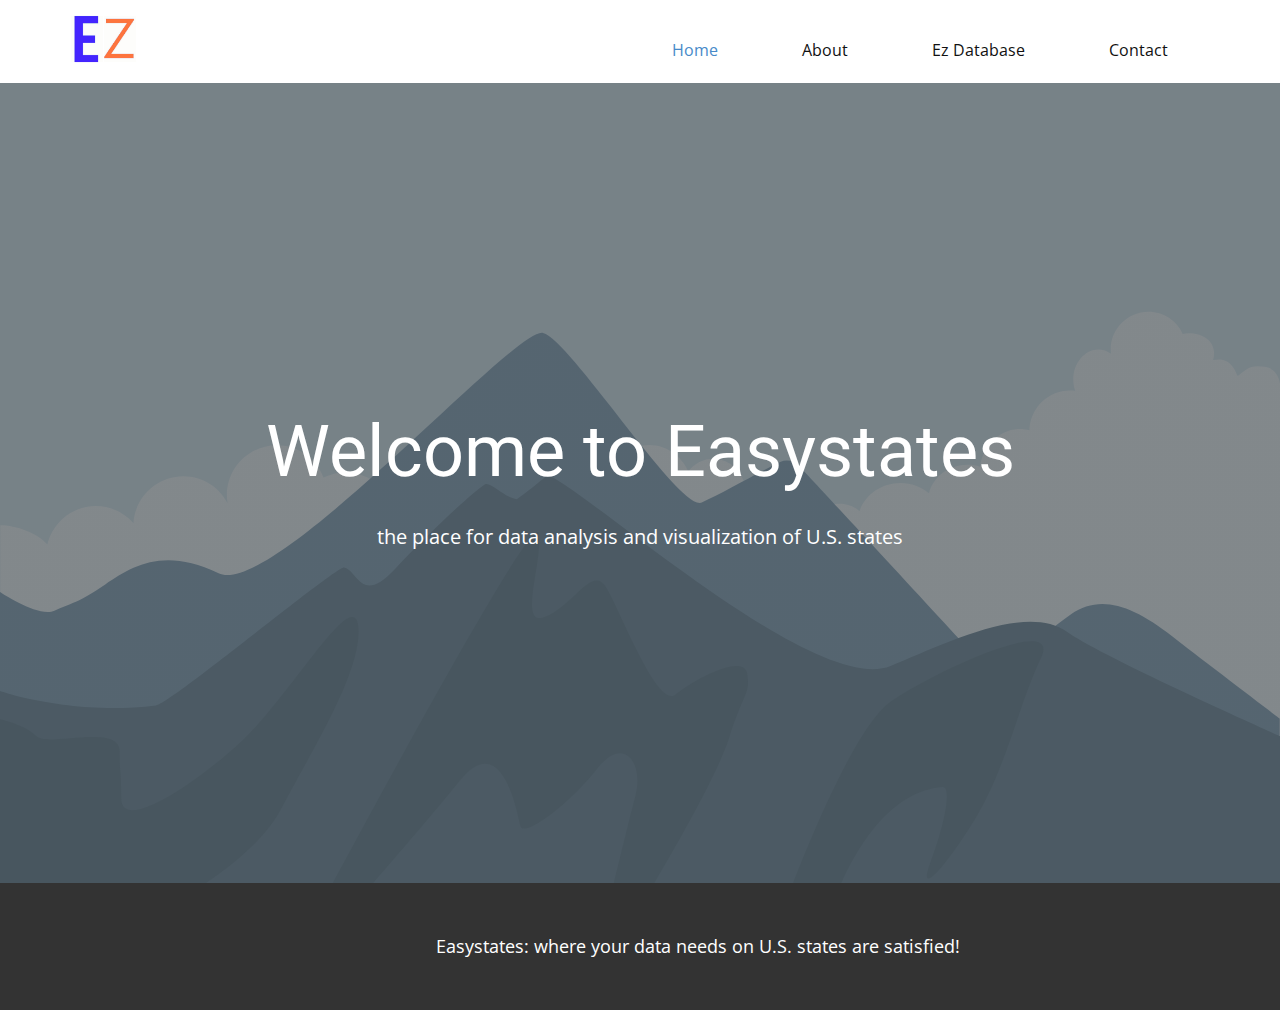
<file: index.html>
<!DOCTYPE html>
<html style="font-size: 16px;">
  <head>
    <meta name="viewport" content="width=device-width, initial-scale=1.0">
    <meta charset="utf-8">
    <meta name="keywords" content="Welcome to Easystates">
    <meta name="description" content="">
    <meta name="page_type" content="np-template-header-footer-from-plugin">
    <title>Home</title>
    <link rel="stylesheet" href="nicepage.css" media="screen">
<link rel="stylesheet" href="Home.css" media="screen">
    <script class="u-script" type="text/javascript" src="jquery.js" defer=""></script>
    <script class="u-script" type="text/javascript" src="nicepage.js" defer=""></script>
    <meta name="generator" content="Nicepage 3.24.3, nicepage.com">
    <link id="u-theme-google-font" rel="stylesheet" href="https://fonts.googleapis.com/css?family=Roboto:100,100i,300,300i,400,400i,500,500i,700,700i,900,900i|Open+Sans:300,300i,400,400i,600,600i,700,700i,800,800i">
    
    
    <script type="application/ld+json">{
		"@context": "http://schema.org",
		"@type": "Organization",
		"name": "",
		"logo": "images/Ez5.jpeg"
}</script>
    <meta name="theme-color" content="#478ac9">
    <meta property="og:title" content="Home">
    <meta property="og:type" content="website">
  </head>
  <body data-home-page="Home.html" data-home-page-title="Home" class="u-body"><header class="u-clearfix u-header u-header" id="sec-c4f0"><div class="u-clearfix u-sheet u-sheet-1">
        <a href="Home.html" data-page-id="73815485" class="u-image u-logo u-image-1" data-image-width="1932" data-image-height="1380" title="Home">
          <img src="images/Ez5.jpeg" class="u-logo-image u-logo-image-1">
        </a>
        <nav class="u-menu u-menu-dropdown u-offcanvas u-menu-1">
          <div class="menu-collapse" style="font-size: 1rem; letter-spacing: 0px;">
            <a class="u-button-style u-custom-left-right-menu-spacing u-custom-padding-bottom u-custom-top-bottom-menu-spacing u-nav-link u-text-active-palette-1-base u-text-hover-palette-2-base" href="#">
              <svg><use xmlns:xlink="http://www.w3.org/1999/xlink" xlink:href="#menu-hamburger"></use></svg>
              <svg version="1.1" xmlns="http://www.w3.org/2000/svg" xmlns:xlink="http://www.w3.org/1999/xlink"><defs><symbol id="menu-hamburger" viewBox="0 0 16 16" style="width: 16px; height: 16px;"><rect y="1" width="16" height="2"></rect><rect y="7" width="16" height="2"></rect><rect y="13" width="16" height="2"></rect>
</symbol>
</defs></svg>
            </a>
          </div>
          <div class="u-custom-menu u-nav-container">
            <ul class="u-nav u-unstyled u-nav-1"><li class="u-nav-item"><a class="u-button-style u-nav-link u-text-active-palette-1-base u-text-hover-palette-2-base" href="Home.html" style="padding: 10px 42px;">Home</a>
</li><li class="u-nav-item"><a class="u-button-style u-nav-link u-text-active-palette-1-base u-text-hover-palette-2-base" href="About.html" style="padding: 10px 42px;">About</a>
</li><li class="u-nav-item"><a class="u-button-style u-nav-link u-text-active-palette-1-base u-text-hover-palette-2-base" href="Ez-Database.html" style="padding: 10px 42px;">Ez Database</a>
</li><li class="u-nav-item"><a class="u-button-style u-nav-link u-text-active-palette-1-base u-text-hover-palette-2-base" href="Contact.html" style="padding: 10px 42px;">Contact</a>
</li></ul>
          </div>
          <div class="u-custom-menu u-nav-container-collapse">
            <div class="u-black u-container-style u-inner-container-layout u-opacity u-opacity-95 u-sidenav">
              <div class="u-sidenav-overflow">
                <div class="u-menu-close"></div>
                <ul class="u-align-center u-nav u-popupmenu-items u-unstyled u-nav-2"><li class="u-nav-item"><a class="u-button-style u-nav-link" href="Home.html" style="padding: 10px 42px;">Home</a>
</li><li class="u-nav-item"><a class="u-button-style u-nav-link" href="About.html" style="padding: 10px 42px;">About</a>
</li><li class="u-nav-item"><a class="u-button-style u-nav-link" href="Ez-Database.html" style="padding: 10px 42px;">Ez Database</a>
</li><li class="u-nav-item"><a class="u-button-style u-nav-link" href="Contact.html" style="padding: 10px 42px;">Contact</a>
</li></ul>
              </div>
            </div>
            <div class="u-black u-menu-overlay u-opacity u-opacity-70"></div>
          </div>
        </nav>
      </div></header>
    <section class="u-align-center u-clearfix u-image u-shading u-section-1" src="" data-image-width="256" data-image-height="256" id="sec-3c2c">
      <div class="u-clearfix u-sheet u-valign-middle u-sheet-1">
        <h1 class="u-text u-text-default u-title u-text-1">Welcome to Easystates</h1>
        <p class="u-large-text u-text u-text-variant u-text-2">the place for data analysis and visualization of U.S. states</p>
      </div>
    </section>
    
    
    <footer class="u-align-center u-clearfix u-footer u-grey-80 u-footer" id="sec-53f6"><div class="u-clearfix u-sheet u-sheet-1">
        <p class="u-small-text u-text u-text-variant u-text-1">Easystates: where your data needs on U.S. states are satisfied!</p>
      </div></footer>
   
  </body>
</html>
</file>
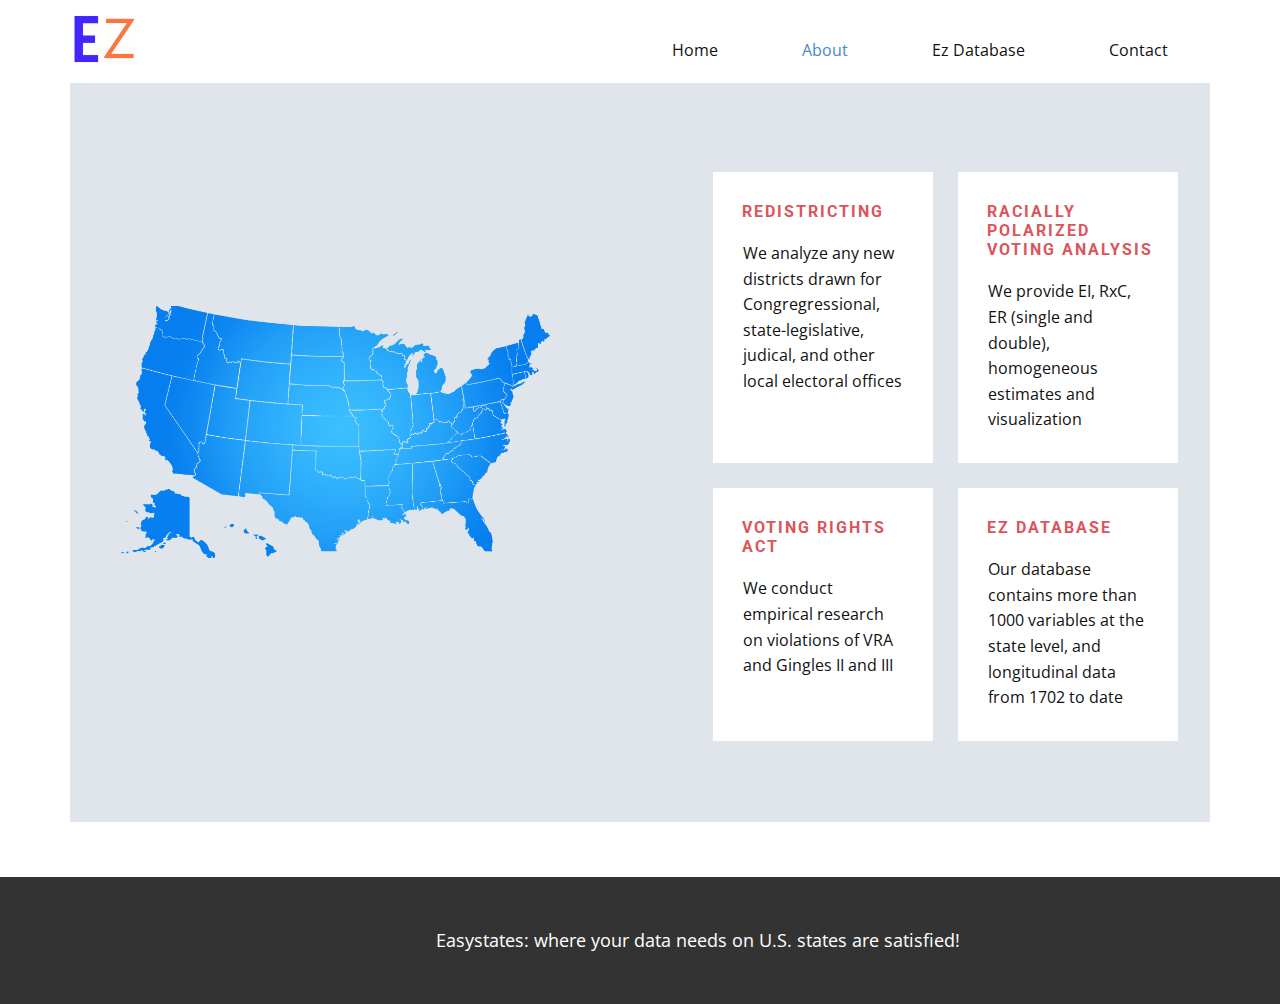
<file: About.html>
<!DOCTYPE html>
<html style="font-size: 16px;">
  <head>
    <meta name="viewport" content="width=device-width, initial-scale=1.0">
    <meta charset="utf-8">
    <meta name="keywords" content="">
    <meta name="description" content="">
    <meta name="page_type" content="np-template-header-footer-from-plugin">
    <title>About</title>
    <link rel="stylesheet" href="nicepage.css" media="screen">
<link rel="stylesheet" href="About.css" media="screen">
    <script class="u-script" type="text/javascript" src="jquery.js" defer=""></script>
    <script class="u-script" type="text/javascript" src="nicepage.js" defer=""></script>
    <meta name="generator" content="Nicepage 3.24.3, nicepage.com">
    <link id="u-theme-google-font" rel="stylesheet" href="https://fonts.googleapis.com/css?family=Roboto:100,100i,300,300i,400,400i,500,500i,700,700i,900,900i|Open+Sans:300,300i,400,400i,600,600i,700,700i,800,800i">
    
    
    <script type="application/ld+json">{
		"@context": "http://schema.org",
		"@type": "Organization",
		"name": "",
		"logo": "images/Ez5.jpeg"
}</script>
    <meta name="theme-color" content="#478ac9">
    <meta property="og:title" content="About">
    <meta property="og:type" content="website">
  </head>
  <body class="u-body"><header class="u-clearfix u-header u-header" id="sec-c4f0"><div class="u-clearfix u-sheet u-sheet-1">
        <a href="Home.html" data-page-id="73815485" class="u-image u-logo u-image-1" data-image-width="1932" data-image-height="1380" title="Home">
          <img src="images/Ez5.jpeg" class="u-logo-image u-logo-image-1">
        </a>
        <nav class="u-menu u-menu-dropdown u-offcanvas u-menu-1">
          <div class="menu-collapse" style="font-size: 1rem; letter-spacing: 0px;">
            <a class="u-button-style u-custom-left-right-menu-spacing u-custom-padding-bottom u-custom-top-bottom-menu-spacing u-nav-link u-text-active-palette-1-base u-text-hover-palette-2-base" href="#">
              <svg><use xmlns:xlink="http://www.w3.org/1999/xlink" xlink:href="#menu-hamburger"></use></svg>
              <svg version="1.1" xmlns="http://www.w3.org/2000/svg" xmlns:xlink="http://www.w3.org/1999/xlink"><defs><symbol id="menu-hamburger" viewBox="0 0 16 16" style="width: 16px; height: 16px;"><rect y="1" width="16" height="2"></rect><rect y="7" width="16" height="2"></rect><rect y="13" width="16" height="2"></rect>
</symbol>
</defs></svg>
            </a>
          </div>
          <div class="u-custom-menu u-nav-container">
            <ul class="u-nav u-unstyled u-nav-1"><li class="u-nav-item"><a class="u-button-style u-nav-link u-text-active-palette-1-base u-text-hover-palette-2-base" href="Home.html" style="padding: 10px 42px;">Home</a>
</li><li class="u-nav-item"><a class="u-button-style u-nav-link u-text-active-palette-1-base u-text-hover-palette-2-base" href="About.html" style="padding: 10px 42px;">About</a>
</li><li class="u-nav-item"><a class="u-button-style u-nav-link u-text-active-palette-1-base u-text-hover-palette-2-base" href="Ez-Database.html" style="padding: 10px 42px;">Ez Database</a>
</li><li class="u-nav-item"><a class="u-button-style u-nav-link u-text-active-palette-1-base u-text-hover-palette-2-base" href="Contact.html" style="padding: 10px 42px;">Contact</a>
</li></ul>
          </div>
          <div class="u-custom-menu u-nav-container-collapse">
            <div class="u-black u-container-style u-inner-container-layout u-opacity u-opacity-95 u-sidenav">
              <div class="u-sidenav-overflow">
                <div class="u-menu-close"></div>
                <ul class="u-align-center u-nav u-popupmenu-items u-unstyled u-nav-2"><li class="u-nav-item"><a class="u-button-style u-nav-link" href="Home.html" style="padding: 10px 42px;">Home</a>
</li><li class="u-nav-item"><a class="u-button-style u-nav-link" href="About.html" style="padding: 10px 42px;">About</a>
</li><li class="u-nav-item"><a class="u-button-style u-nav-link" href="Ez-Database.html" style="padding: 10px 42px;">Ez Database</a>
</li><li class="u-nav-item"><a class="u-button-style u-nav-link" href="Contact.html" style="padding: 10px 42px;">Contact</a>
</li></ul>
              </div>
            </div>
            <div class="u-black u-menu-overlay u-opacity u-opacity-70"></div>
          </div>
        </nav>
      </div></header>
    <section class="u-align-center u-clearfix u-valign-top-md u-section-1" id="sec-3dad">
      <div class="u-clearfix u-sheet u-sheet-1">
        <div class="u-container-style u-expanded-width u-group u-palette-5-light-2 u-shape-rectangle u-group-1">
          <div class="u-container-layout u-container-layout-1">
            <div class="u-list u-list-1">
              <div class="u-repeater u-repeater-1">
                <div class="u-align-left u-container-style u-list-item u-repeater-item u-white u-list-item-1">
                  <div class="u-container-layout u-similar-container u-valign-top-xs u-container-layout-2">
                    <h4 class="u-text u-text-palette-2-base u-text-1">Redistricting</h4>
                    <p class="u-text u-text-2">We analyze any new districts drawn for Congregressional, state-legislative, judical, and other local electoral offices</p>
                  </div>
                </div>
                <div class="u-align-left u-container-style u-list-item u-repeater-item u-video-cover u-white">
                  <div class="u-container-layout u-similar-container u-valign-top-xs u-container-layout-3">
                    <h4 class="u-text u-text-palette-2-base u-text-3">Racially Polarized Voting Analysis</h4>
                    <p class="u-text u-text-4">We provide EI, RxC, ER (single and double), homogeneous estimates and visualization</p>
                  </div>
                </div>
                <div class="u-align-left u-container-style u-list-item u-repeater-item u-video-cover u-white">
                  <div class="u-container-layout u-similar-container u-valign-top-xs u-container-layout-4">
                    <h4 class="u-text u-text-palette-2-base u-text-5">Voting Rights Act</h4>
                    <p class="u-text u-text-6">We conduct empirical research on violations of VRA and Gingles II and III</p>
                  </div>
                </div>
                <div class="u-align-left u-container-style u-list-item u-repeater-item u-video-cover u-white">
                  <div class="u-container-layout u-similar-container u-valign-top-xs u-container-layout-5">
                    <h4 class="u-text u-text-palette-2-base u-text-7">Ez database</h4>
                    <p class="u-text u-text-8">Our database contains more than 1000 variables ​at the state level, and longitudinal data from 1702 to date </p>
                  </div>
                </div>
              </div>
            </div>
            <div class="u-container-style u-group u-image u-image-1" data-image-width="1600" data-image-height="955">
              <div class="u-container-layout u-container-layout-6"></div>
            </div>
          </div>
        </div>
      </div>
    </section>
    
    
    <footer class="u-align-center u-clearfix u-footer u-grey-80 u-footer" id="sec-53f6"><div class="u-clearfix u-sheet u-sheet-1">
        <p class="u-small-text u-text u-text-variant u-text-1">Easystates: where your data needs on U.S. states are satisfied!</p>
      </div></footer>
   
  </body>
</html>
</file>
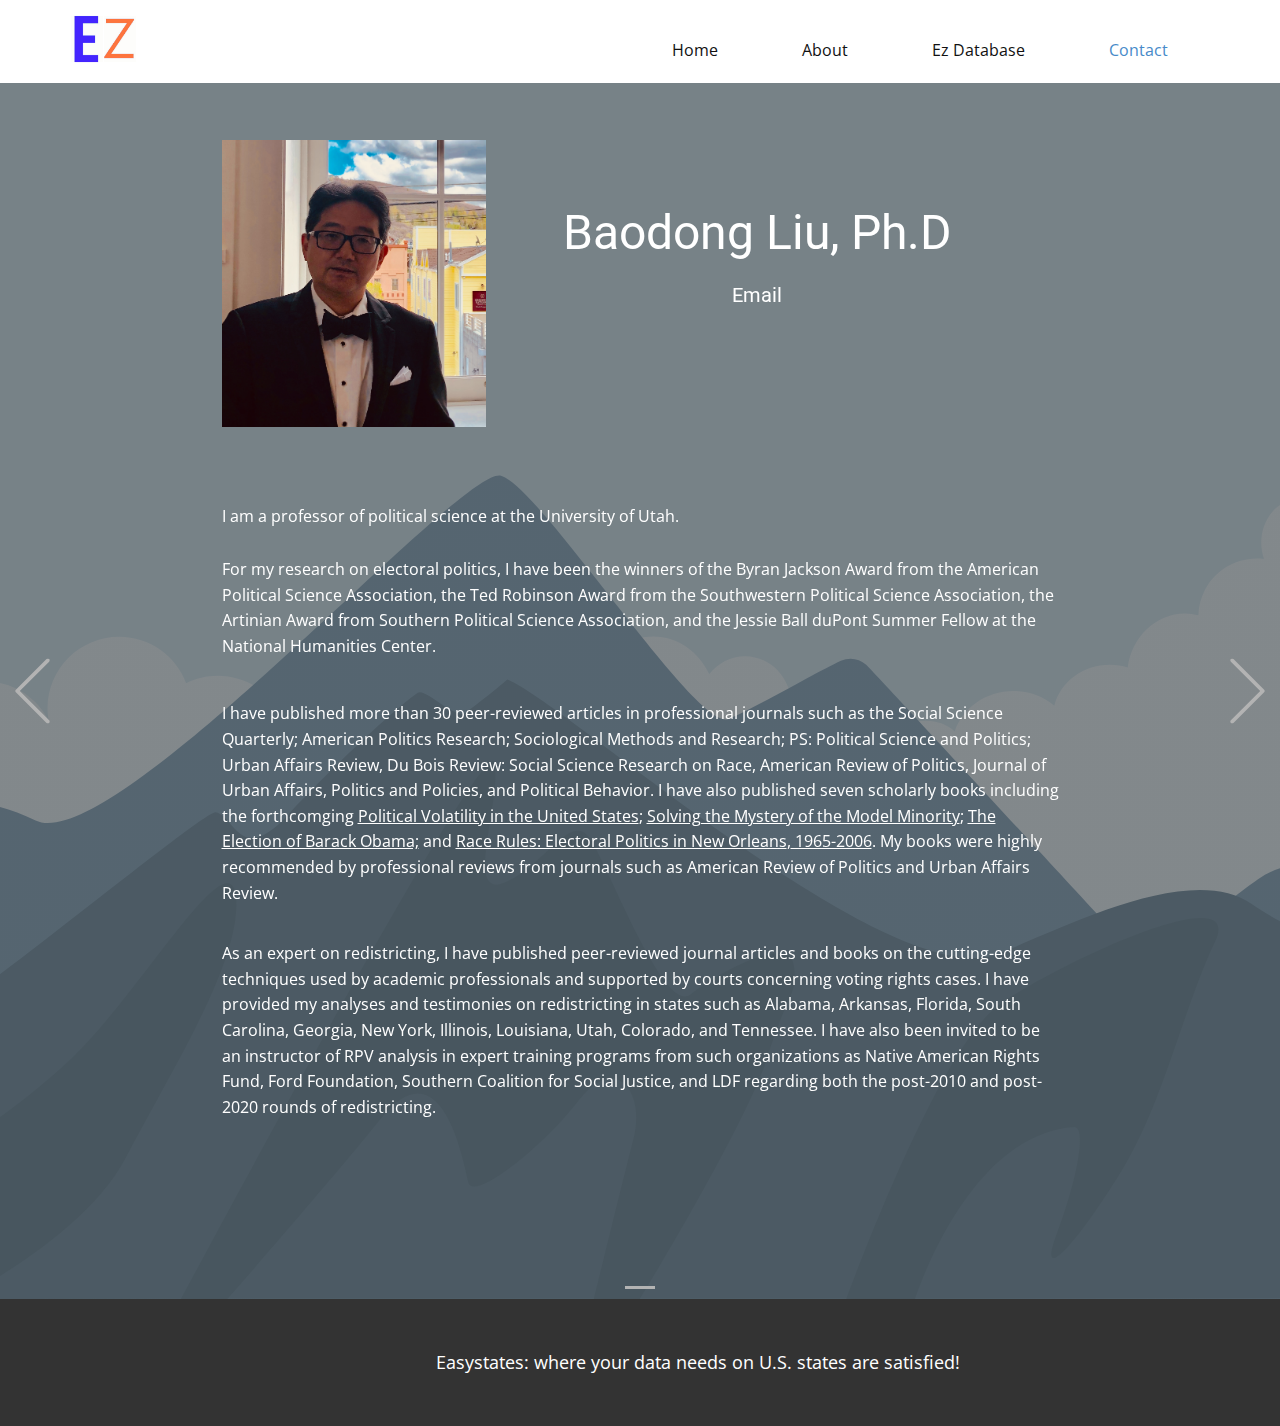
<file: Contact.html>
<!DOCTYPE html>
<html style="font-size: 16px;">
  <head>
    <meta name="viewport" content="width=device-width, initial-scale=1.0">
    <meta charset="utf-8">
    <meta name="keywords" content="Baodong Liu, Ph.D., contact@easystates.com">
    <meta name="description" content="">
    <meta name="page_type" content="np-template-header-footer-from-plugin">
    <title>Contact</title>
    <link rel="stylesheet" href="nicepage.css" media="screen">
<link rel="stylesheet" href="Contact.css" media="screen">
    <script class="u-script" type="text/javascript" src="jquery.js" defer=""></script>
    <script class="u-script" type="text/javascript" src="nicepage.js" defer=""></script>
    <meta name="generator" content="Nicepage 3.24.3, nicepage.com">
    
    <link id="u-theme-google-font" rel="stylesheet" href="https://fonts.googleapis.com/css?family=Roboto:100,100i,300,300i,400,400i,500,500i,700,700i,900,900i|Open+Sans:300,300i,400,400i,600,600i,700,700i,800,800i">
    
    
    <script type="application/ld+json">{
		"@context": "http://schema.org",
		"@type": "Organization",
		"name": "",
		"logo": "images/Ez5.jpeg"
}</script>
    <meta name="theme-color" content="#478ac9">
    <meta property="og:title" content="Contact">
    <meta property="og:type" content="website">
  </head>
  <body class="u-body"><header class="u-clearfix u-header u-header" id="sec-c4f0"><div class="u-clearfix u-sheet u-sheet-1">
        <a href="Home.html" data-page-id="73815485" class="u-image u-logo u-image-1" data-image-width="1932" data-image-height="1380" title="Home">
          <img src="images/Ez5.jpeg" class="u-logo-image u-logo-image-1">
        </a>
        <nav class="u-menu u-menu-dropdown u-offcanvas u-menu-1">
          <div class="menu-collapse" style="font-size: 1rem; letter-spacing: 0px;">
            <a class="u-button-style u-custom-left-right-menu-spacing u-custom-padding-bottom u-custom-top-bottom-menu-spacing u-nav-link u-text-active-palette-1-base u-text-hover-palette-2-base" href="#">
              <svg><use xmlns:xlink="http://www.w3.org/1999/xlink" xlink:href="#menu-hamburger"></use></svg>
              <svg version="1.1" xmlns="http://www.w3.org/2000/svg" xmlns:xlink="http://www.w3.org/1999/xlink"><defs><symbol id="menu-hamburger" viewBox="0 0 16 16" style="width: 16px; height: 16px;"><rect y="1" width="16" height="2"></rect><rect y="7" width="16" height="2"></rect><rect y="13" width="16" height="2"></rect>
</symbol>
</defs></svg>
            </a>
          </div>
          <div class="u-custom-menu u-nav-container">
            <ul class="u-nav u-unstyled u-nav-1"><li class="u-nav-item"><a class="u-button-style u-nav-link u-text-active-palette-1-base u-text-hover-palette-2-base" href="Home.html" style="padding: 10px 42px;">Home</a>
</li><li class="u-nav-item"><a class="u-button-style u-nav-link u-text-active-palette-1-base u-text-hover-palette-2-base" href="About.html" style="padding: 10px 42px;">About</a>
</li><li class="u-nav-item"><a class="u-button-style u-nav-link u-text-active-palette-1-base u-text-hover-palette-2-base" href="Ez-Database.html" style="padding: 10px 42px;">Ez Database</a>
</li><li class="u-nav-item"><a class="u-button-style u-nav-link u-text-active-palette-1-base u-text-hover-palette-2-base" href="Contact.html" style="padding: 10px 42px;">Contact</a>
</li></ul>
          </div>
          <div class="u-custom-menu u-nav-container-collapse">
            <div class="u-black u-container-style u-inner-container-layout u-opacity u-opacity-95 u-sidenav">
              <div class="u-sidenav-overflow">
                <div class="u-menu-close"></div>
                <ul class="u-align-center u-nav u-popupmenu-items u-unstyled u-nav-2"><li class="u-nav-item"><a class="u-button-style u-nav-link" href="Home.html" style="padding: 10px 42px;">Home</a>
</li><li class="u-nav-item"><a class="u-button-style u-nav-link" href="About.html" style="padding: 10px 42px;">About</a>
</li><li class="u-nav-item"><a class="u-button-style u-nav-link" href="Ez-Database.html" style="padding: 10px 42px;">Ez Database</a>
</li><li class="u-nav-item"><a class="u-button-style u-nav-link" href="Contact.html" style="padding: 10px 42px;">Contact</a>
</li></ul>
              </div>
            </div>
            <div class="u-black u-menu-overlay u-opacity u-opacity-70"></div>
          </div>
        </nav>
      </div></header>
    <section id="carousel_1978" class="u-carousel u-slide u-block-746d-1" data-u-ride="carousel" data-interval="5000">
      <ol class="u-absolute-hcenter u-carousel-indicators u-block-746d-2">
        <li data-u-target="#carousel_1978" data-u-slide-to="0" class="u-active u-grey-30"></li>
      </ol>
      <div class="u-carousel-inner" role="listbox">
        <div class="u-active u-align-center u-carousel-item u-clearfix u-image u-shading u-section-1-1" src="" data-image-width="256" data-image-height="256">
          <div class="u-clearfix u-sheet u-sheet-1">
            <img class="u-image u-image-default u-image-1" src="images/Liu.jpeg" alt="" data-image-width="532" data-image-height="729">
            <h1 class="u-text u-title u-text-1">Baodong Liu, Ph.D
              <br> <span style="font-size: 1.25rem;"><a href="mailto:contact@easystates.com">Email</a></span>            
		    </h1>
            <p class="u-align-left u-text u-text-2">I am a professor of political science at the University of Utah.</p>
            <p class="u-align-left u-text u-text-3">For my research on electoral politics, I have been the winners of the Byran Jackson Award&nbsp;from the American Political Science Association, the Ted Robinson Award&nbsp;from the Southwestern Political Science Association, the Artinian Award&nbsp;from&nbsp;Southern Political Science Association, and the Jessie Ball duPont Summer Fellow&nbsp;at the National Humanities Center.&nbsp;</p>
            <p class="u-align-left u-text u-text-4">I have published more than 30 peer-reviewed articles in professional journals such as the&nbsp;Social Science Quarterly;&nbsp;American Politics Research; Sociological Methods and Research; PS: Political Science and Politics; Urban Affairs Review, Du Bois Review: Social Science Research on Race, American Review of Politics, Journal of Urban Affairs, Politics and Policies, and Political Behavior. I have also published seven scholarly&nbsp;books including the forthcomging <span style="text-decoration: underline !important;">Political Volatility in the United States</span>;&nbsp;<u>Solving the Mystery of the Model Minority</u>;&nbsp;<u>The Election of Barack Obama;</u>&nbsp;and&nbsp;<u>Race Rules: Electoral Politics in New Orleans</u>,<u>&nbsp;1965-2006</u>. My books were highly recommended by professional reviews from journals such as&nbsp;American Review of Politics&nbsp;and&nbsp;Urban Affairs Review.
            </p>
            <p class="u-align-left u-text u-text-5">As an expert on redistricting, I have published peer-reviewed journal articles
and books on the cutting-edge techniques used by academic professionals and
supported by courts concerning voting rights cases. I have provided my analyses and testimonies on redistricting in states such as Alabama, Arkansas, Florida, South Carolina, Georgia, New York, Illinois, Louisiana, Utah, Colorado, and Tennessee. I have
also been invited to be an instructor of RPV analysis in expert training
programs from such organizations as Native American Rights Fund,
Ford Foundation, Southern Coalition for Social Justice, and LDF regarding both
the post-2010 and post-2020 rounds of redistricting.&nbsp;</p>
          </div>
        </div>
      </div>
      <a class="u-absolute-vcenter u-carousel-control u-carousel-control-prev u-text-grey-30 u-block-746d-3" href="#carousel_1978" role="button" data-u-slide="prev">
        <span aria-hidden="true">
          <svg viewBox="0 0 477.175 477.175"><path d="M145.188,238.575l215.5-215.5c5.3-5.3,5.3-13.8,0-19.1s-13.8-5.3-19.1,0l-225.1,225.1c-5.3,5.3-5.3,13.8,0,19.1l225.1,225
                    c2.6,2.6,6.1,4,9.5,4s6.9-1.3,9.5-4c5.3-5.3,5.3-13.8,0-19.1L145.188,238.575z"></path></svg>
        </span>
        <span class="sr-only">Previous</span>
      </a>
      <a class="u-absolute-vcenter-lg u-absolute-vcenter-md u-absolute-vcenter-sm u-absolute-vcenter-xl u-carousel-control u-carousel-control-next u-text-grey-30 u-block-746d-4" href="#carousel_1978" role="button" data-u-slide="next">
        <span aria-hidden="true">
          <svg viewBox="0 0 477.175 477.175"><path d="M360.731,229.075l-225.1-225.1c-5.3-5.3-13.8-5.3-19.1,0s-5.3,13.8,0,19.1l215.5,215.5l-215.5,215.5
                    c-5.3,5.3-5.3,13.8,0,19.1c2.6,2.6,6.1,4,9.5,4c3.4,0,6.9-1.3,9.5-4l225.1-225.1C365.931,242.875,365.931,234.275,360.731,229.075z"></path></svg>
        </span>
        <span class="sr-only">Next</span>
      </a>
    </section>
    
    
    <footer class="u-align-center u-clearfix u-footer u-grey-80 u-footer" id="sec-53f6"><div class="u-clearfix u-sheet u-sheet-1">
        <p class="u-small-text u-text u-text-variant u-text-1">Easystates: where your data needs on U.S. states are satisfied!</p>
      </div></footer>
    
  </body>
</html>
</file>
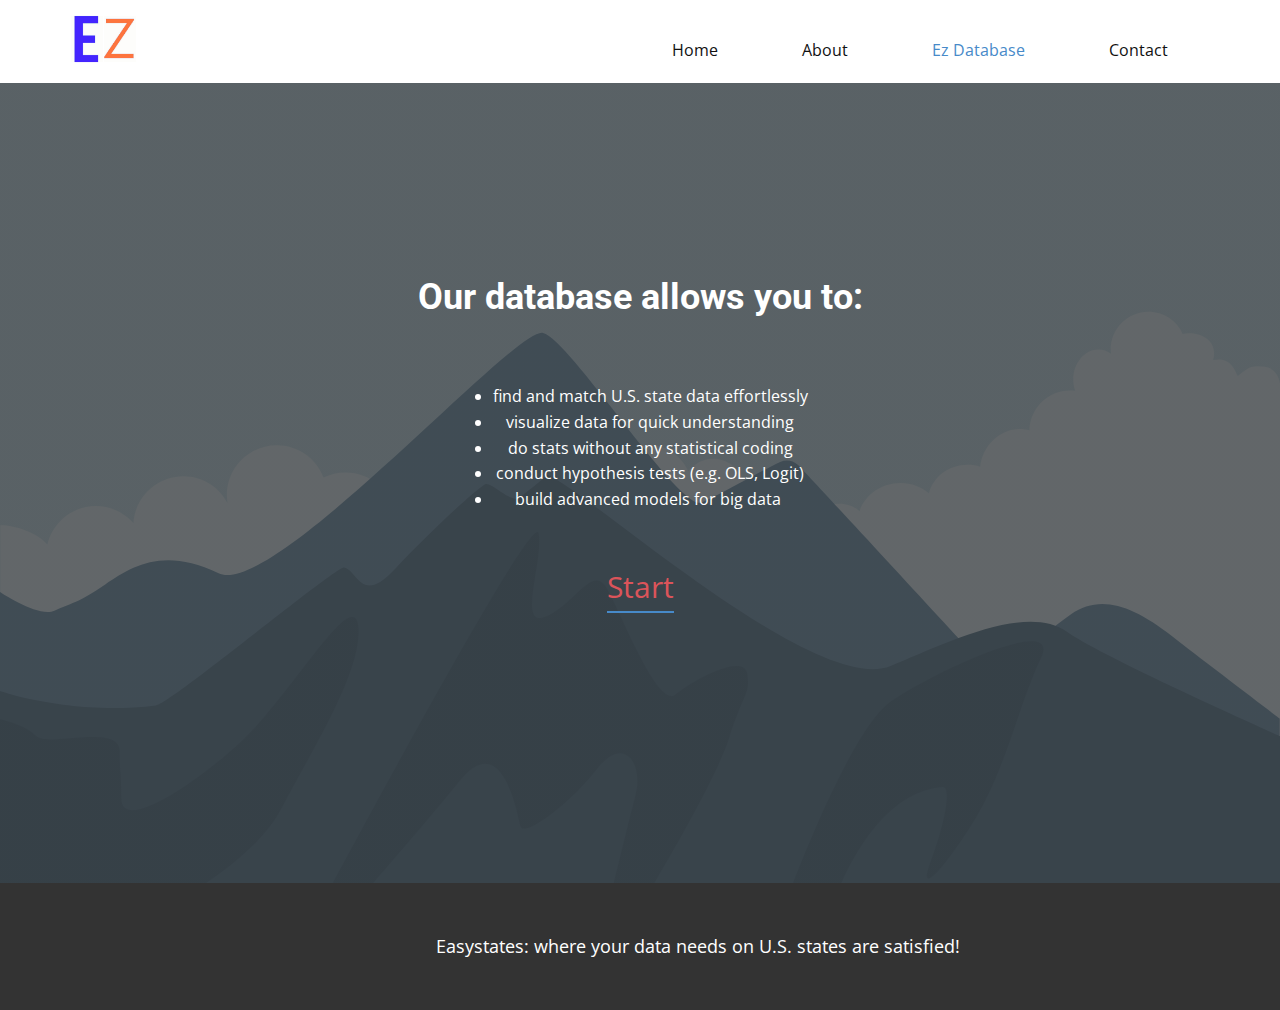
<file: Ez-Database.html>
<!DOCTYPE html>
<html style="font-size: 16px;">
  <head>
    <meta name="viewport" content="width=device-width, initial-scale=1.0">
    <meta charset="utf-8">
    <meta name="keywords" content="INTUITIVE">
    <meta name="description" content="">
    <meta name="page_type" content="np-template-header-footer-from-plugin">
    <title>Ez Database</title>
    <link rel="stylesheet" href="nicepage.css" media="screen">
<link rel="stylesheet" href="Ez-Database.css" media="screen">
    <script class="u-script" type="text/javascript" src="jquery.js" defer=""></script>
    <script class="u-script" type="text/javascript" src="nicepage.js" defer=""></script>
    <meta name="generator" content="Nicepage 3.24.3, nicepage.com">
    <link id="u-theme-google-font" rel="stylesheet" href="https://fonts.googleapis.com/css?family=Roboto:100,100i,300,300i,400,400i,500,500i,700,700i,900,900i|Open+Sans:300,300i,400,400i,600,600i,700,700i,800,800i">
    
    
    <script type="application/ld+json">{
		"@context": "http://schema.org",
		"@type": "Organization",
		"name": "",
		"logo": "images/Ez5.jpeg"
}</script>
    <meta name="theme-color" content="#478ac9">
    <meta property="og:title" content="Ez Database">
    <meta property="og:type" content="website">
  </head>
  <body class="u-body"><header class="u-clearfix u-header u-header" id="sec-c4f0"><div class="u-clearfix u-sheet u-sheet-1">
        <a href="Home.html" data-page-id="73815485" class="u-image u-logo u-image-1" data-image-width="1932" data-image-height="1380" title="Home">
          <img src="images/Ez5.jpeg" class="u-logo-image u-logo-image-1">
        </a>
        <nav class="u-menu u-menu-dropdown u-offcanvas u-menu-1">
          <div class="menu-collapse" style="font-size: 1rem; letter-spacing: 0px;">
            <a class="u-button-style u-custom-left-right-menu-spacing u-custom-padding-bottom u-custom-top-bottom-menu-spacing u-nav-link u-text-active-palette-1-base u-text-hover-palette-2-base" href="#">
              <svg><use xmlns:xlink="http://www.w3.org/1999/xlink" xlink:href="#menu-hamburger"></use></svg>
              <svg version="1.1" xmlns="http://www.w3.org/2000/svg" xmlns:xlink="http://www.w3.org/1999/xlink"><defs><symbol id="menu-hamburger" viewBox="0 0 16 16" style="width: 16px; height: 16px;"><rect y="1" width="16" height="2"></rect><rect y="7" width="16" height="2"></rect><rect y="13" width="16" height="2"></rect>
</symbol>
</defs></svg>
            </a>
          </div>
          <div class="u-custom-menu u-nav-container">
            <ul class="u-nav u-unstyled u-nav-1"><li class="u-nav-item"><a class="u-button-style u-nav-link u-text-active-palette-1-base u-text-hover-palette-2-base" href="Home.html" style="padding: 10px 42px;">Home</a>
</li><li class="u-nav-item"><a class="u-button-style u-nav-link u-text-active-palette-1-base u-text-hover-palette-2-base" href="About.html" style="padding: 10px 42px;">About</a>
</li><li class="u-nav-item"><a class="u-button-style u-nav-link u-text-active-palette-1-base u-text-hover-palette-2-base" href="Ez-Database.html" style="padding: 10px 42px;">Ez Database</a>
</li><li class="u-nav-item"><a class="u-button-style u-nav-link u-text-active-palette-1-base u-text-hover-palette-2-base" href="Contact.html" style="padding: 10px 42px;">Contact</a>
</li></ul>
          </div>
          <div class="u-custom-menu u-nav-container-collapse">
            <div class="u-black u-container-style u-inner-container-layout u-opacity u-opacity-95 u-sidenav">
              <div class="u-sidenav-overflow">
                <div class="u-menu-close"></div>
                <ul class="u-align-center u-nav u-popupmenu-items u-unstyled u-nav-2"><li class="u-nav-item"><a class="u-button-style u-nav-link" href="Home.html" style="padding: 10px 42px;">Home</a>
</li><li class="u-nav-item"><a class="u-button-style u-nav-link" href="About.html" style="padding: 10px 42px;">About</a>
</li><li class="u-nav-item"><a class="u-button-style u-nav-link" href="Ez-Database.html" style="padding: 10px 42px;">Ez Database</a>
</li><li class="u-nav-item"><a class="u-button-style u-nav-link" href="Contact.html" style="padding: 10px 42px;">Contact</a>
</li></ul>
              </div>
            </div>
            <div class="u-black u-menu-overlay u-opacity u-opacity-70"></div>
          </div>
        </nav>
      </div></header>
    <section class="u-align-center u-clearfix u-image u-shading u-section-1" src="" data-image-width="256" data-image-height="256" id="sec-54e0">
      <div class="u-clearfix u-sheet u-sheet-1">
        <h1 class="u-text u-text-default u-title u-text-1">Our database allows you to: </h1>
        <ul class="u-text u-text-default u-text-2">
          <li> find and match U.S. state data effortlessly</li>
          <li> visualize data for quick understanding</li>
          <li>do stats without any statistical coding<br>
          </li>
          <li>conduct hypothesis tests (e.g. OLS, Logit)<br>
          </li>
          <li>build advanced models for big data&nbsp;<br>
          </li>
        </ul>
        <a href="https://www.easystates.com" class="u-active-none u-border-2 u-border-palette-1-base u-btn u-btn-rectangle u-button-style u-hover-none u-none u-radius-0 u-text-palette-2-base u-btn-1">Start</a>
      </div>
    </section>
    
    
    <footer class="u-align-center u-clearfix u-footer u-grey-80 u-footer" id="sec-53f6"><div class="u-clearfix u-sheet u-sheet-1">
        <p class="u-small-text u-text u-text-variant u-text-1">Easystates: where your data needs on U.S. states are satisfied!</p>
      </div></footer>
   
  </body>
</html>
</file>
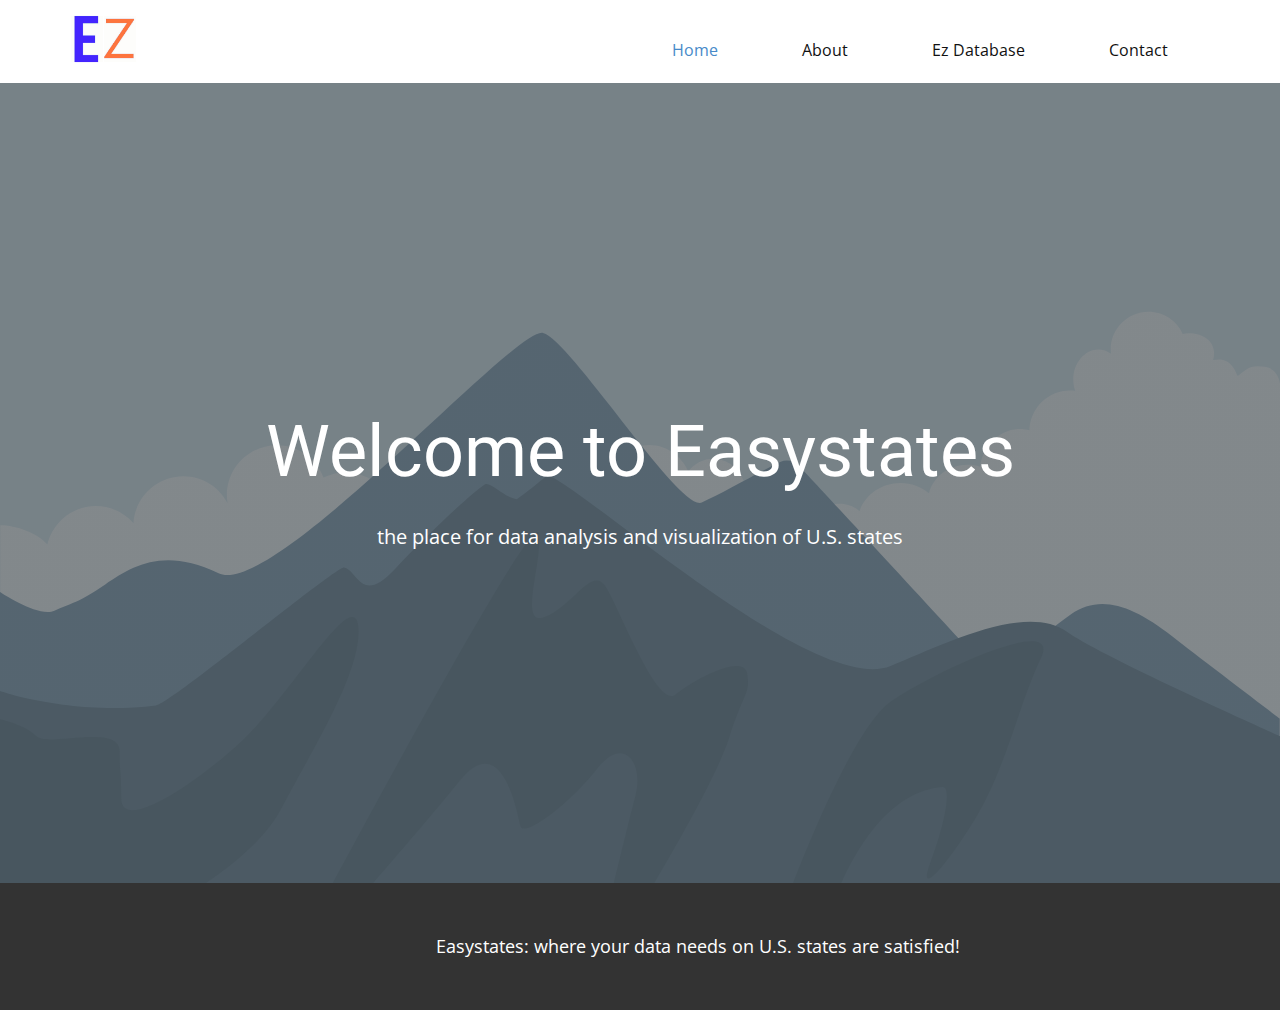
<file: Home.html>
<!DOCTYPE html>
<html style="font-size: 16px;">
  <head>
    <meta name="viewport" content="width=device-width, initial-scale=1.0">
    <meta charset="utf-8">
    <meta name="keywords" content="Welcome to Easystates">
    <meta name="description" content="">
    <meta name="page_type" content="np-template-header-footer-from-plugin">
    <title>Home</title>
    <link rel="stylesheet" href="nicepage.css" media="screen">
<link rel="stylesheet" href="Home.css" media="screen">
    <script class="u-script" type="text/javascript" src="jquery.js" defer=""></script>
    <script class="u-script" type="text/javascript" src="nicepage.js" defer=""></script>
    <meta name="generator" content="Nicepage 3.24.3, nicepage.com">
    <link id="u-theme-google-font" rel="stylesheet" href="https://fonts.googleapis.com/css?family=Roboto:100,100i,300,300i,400,400i,500,500i,700,700i,900,900i|Open+Sans:300,300i,400,400i,600,600i,700,700i,800,800i">
    
    
    <script type="application/ld+json">{
		"@context": "http://schema.org",
		"@type": "Organization",
		"name": "",
		"logo": "images/Ez5.jpeg"
}</script>
    <meta name="theme-color" content="#478ac9">
    <meta property="og:title" content="Home">
    <meta property="og:type" content="website">
  </head>
  <body class="u-body"><header class="u-clearfix u-header u-header" id="sec-c4f0"><div class="u-clearfix u-sheet u-sheet-1">
        <a href="Home.html" data-page-id="73815485" class="u-image u-logo u-image-1" data-image-width="1932" data-image-height="1380" title="Home">
          <img src="images/Ez5.jpeg" class="u-logo-image u-logo-image-1">
        </a>
        <nav class="u-menu u-menu-dropdown u-offcanvas u-menu-1">
          <div class="menu-collapse" style="font-size: 1rem; letter-spacing: 0px;">
            <a class="u-button-style u-custom-left-right-menu-spacing u-custom-padding-bottom u-custom-top-bottom-menu-spacing u-nav-link u-text-active-palette-1-base u-text-hover-palette-2-base" href="#">
              <svg><use xmlns:xlink="http://www.w3.org/1999/xlink" xlink:href="#menu-hamburger"></use></svg>
              <svg version="1.1" xmlns="http://www.w3.org/2000/svg" xmlns:xlink="http://www.w3.org/1999/xlink"><defs><symbol id="menu-hamburger" viewBox="0 0 16 16" style="width: 16px; height: 16px;"><rect y="1" width="16" height="2"></rect><rect y="7" width="16" height="2"></rect><rect y="13" width="16" height="2"></rect>
</symbol>
</defs></svg>
            </a>
          </div>
          <div class="u-custom-menu u-nav-container">
            <ul class="u-nav u-unstyled u-nav-1"><li class="u-nav-item"><a class="u-button-style u-nav-link u-text-active-palette-1-base u-text-hover-palette-2-base" href="Home.html" style="padding: 10px 42px;">Home</a>
</li><li class="u-nav-item"><a class="u-button-style u-nav-link u-text-active-palette-1-base u-text-hover-palette-2-base" href="About.html" style="padding: 10px 42px;">About</a>
</li><li class="u-nav-item"><a class="u-button-style u-nav-link u-text-active-palette-1-base u-text-hover-palette-2-base" href="Ez-Database.html" style="padding: 10px 42px;">Ez Database</a>
</li><li class="u-nav-item"><a class="u-button-style u-nav-link u-text-active-palette-1-base u-text-hover-palette-2-base" href="Contact.html" style="padding: 10px 42px;">Contact</a>
</li></ul>
          </div>
          <div class="u-custom-menu u-nav-container-collapse">
            <div class="u-black u-container-style u-inner-container-layout u-opacity u-opacity-95 u-sidenav">
              <div class="u-sidenav-overflow">
                <div class="u-menu-close"></div>
                <ul class="u-align-center u-nav u-popupmenu-items u-unstyled u-nav-2"><li class="u-nav-item"><a class="u-button-style u-nav-link" href="Home.html" style="padding: 10px 42px;">Home</a>
</li><li class="u-nav-item"><a class="u-button-style u-nav-link" href="About.html" style="padding: 10px 42px;">About</a>
</li><li class="u-nav-item"><a class="u-button-style u-nav-link" href="Ez-Database.html" style="padding: 10px 42px;">Ez Database</a>
</li><li class="u-nav-item"><a class="u-button-style u-nav-link" href="Contact.html" style="padding: 10px 42px;">Contact</a>
</li></ul>
              </div>
            </div>
            <div class="u-black u-menu-overlay u-opacity u-opacity-70"></div>
          </div>
        </nav>
      </div></header>
    <section class="u-align-center u-clearfix u-image u-shading u-section-1" src="" data-image-width="256" data-image-height="256" id="sec-3c2c">
      <div class="u-clearfix u-sheet u-valign-middle u-sheet-1">
        <h1 class="u-text u-text-default u-title u-text-1">Welcome to Easystates</h1>
        <p class="u-large-text u-text u-text-variant u-text-2">the place for data analysis and visualization of U.S. states</p>
      </div>
    </section>
    
    
    <footer class="u-align-center u-clearfix u-footer u-grey-80 u-footer" id="sec-53f6"><div class="u-clearfix u-sheet u-sheet-1">
        <p class="u-small-text u-text u-text-variant u-text-1">Easystates: where your data needs on U.S. states are satisfied!</p>
      </div></footer>
   
  </body>
</html>
</file>
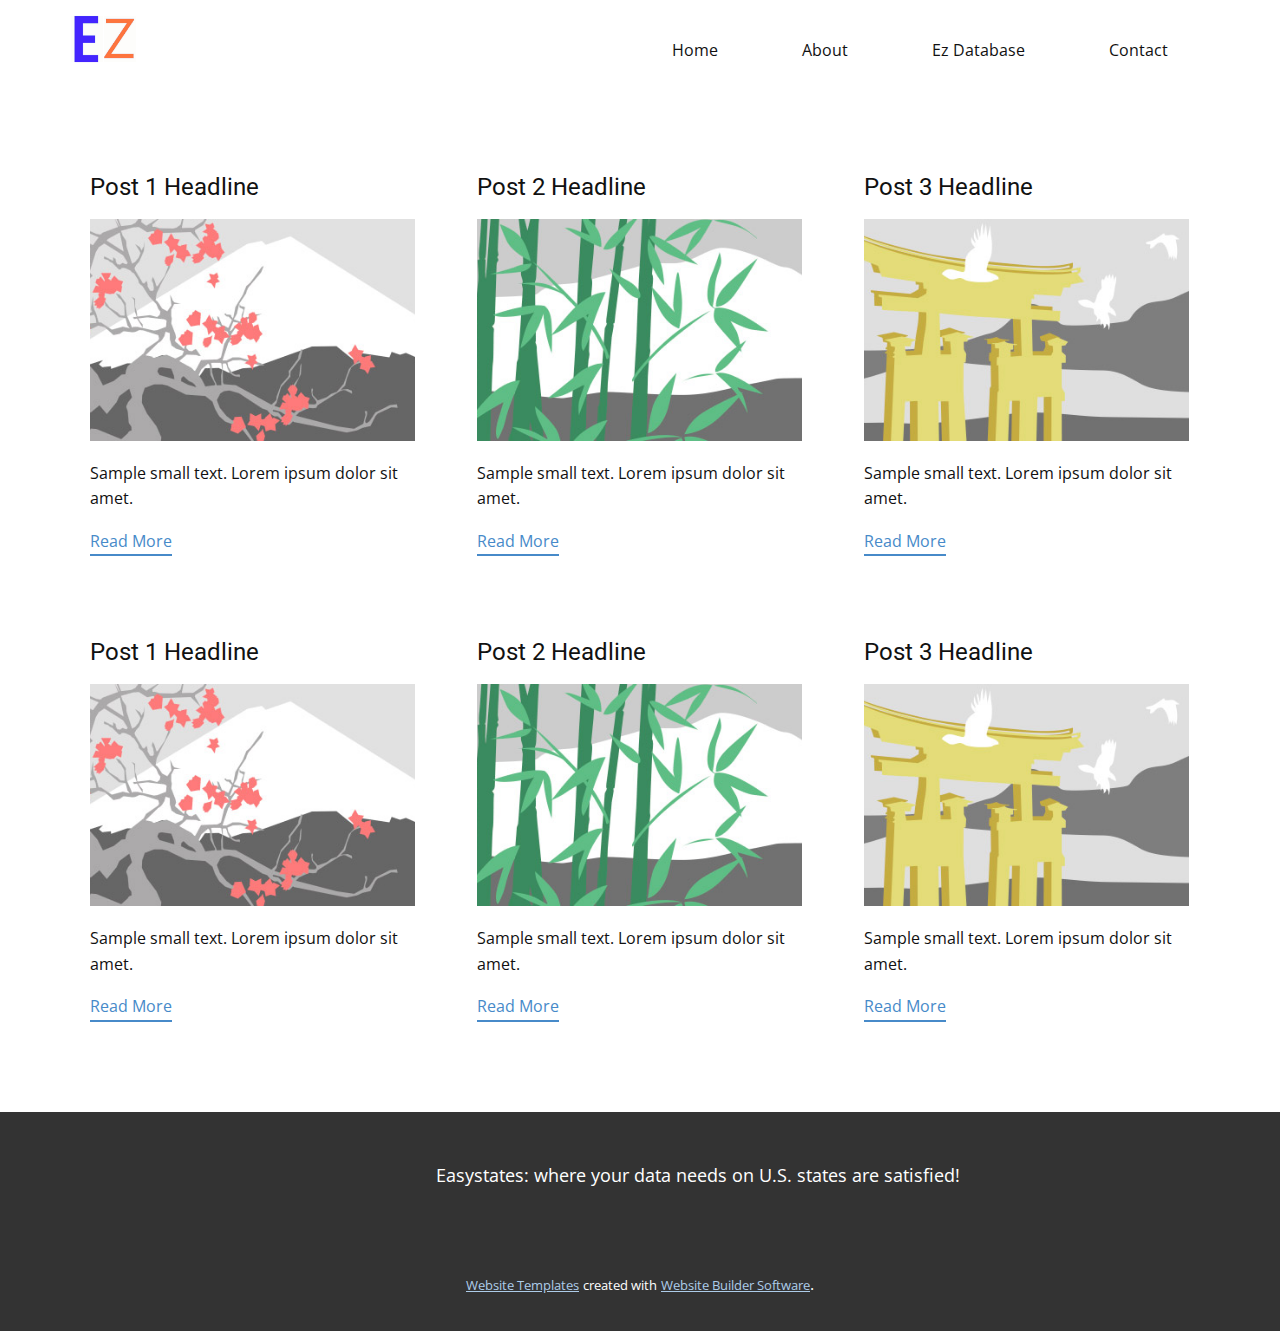
<file: blog/blog.html>
<html style="font-size: 16px;"><head>
    <meta name="viewport" content="width=device-width, initial-scale=1.0">
    <meta charset="utf-8">
    <meta name="keywords" content="">
    <meta name="description" content="">
    <meta name="page_type" content="np-template-header-footer-from-plugin">
    <title>Blog Template</title>
    <link rel="stylesheet" href="../nicepage.css" media="screen">
<link rel="stylesheet" href="../Blog-Template.css" media="screen">
    <script class="u-script" type="text/javascript" src="../jquery.js" defer=""></script>
    <script class="u-script" type="text/javascript" src="../nicepage.js" defer=""></script>
    <meta name="generator" content="Nicepage 3.24.3, nicepage.com">
    <link id="u-theme-google-font" rel="stylesheet" href="https://fonts.googleapis.com/css?family=Roboto:100,100i,300,300i,400,400i,500,500i,700,700i,900,900i|Open+Sans:300,300i,400,400i,600,600i,700,700i,800,800i">
    
    
    <script type="application/ld+json">{
		"@context": "http://schema.org",
		"@type": "Organization",
		"name": "",
		"logo": "images/Ez5.jpeg"
}</script>
    <meta name="theme-color" content="#478ac9">
  </head>
  <body class="u-body"><header class="u-clearfix u-header u-header" id="sec-c4f0"><div class="u-clearfix u-sheet u-sheet-1">
        <a href="../Home.html" data-page-id="73815485" class="u-image u-logo u-image-1" data-image-width="1932" data-image-height="1380" title="Home">
          <img src="../images/Ez5.jpeg" class="u-logo-image u-logo-image-1">
        </a>
        <nav class="u-menu u-menu-dropdown u-offcanvas u-menu-1">
          <div class="menu-collapse" style="font-size: 1rem; letter-spacing: 0px;">
            <a class="u-button-style u-custom-left-right-menu-spacing u-custom-padding-bottom u-custom-top-bottom-menu-spacing u-nav-link u-text-active-palette-1-base u-text-hover-palette-2-base" href="#">
              <svg><use xmlns:xlink="http://www.w3.org/1999/xlink" xlink:href="#menu-hamburger"></use></svg>
              <svg version="1.1" xmlns="http://www.w3.org/2000/svg" xmlns:xlink="http://www.w3.org/1999/xlink"><defs><symbol id="menu-hamburger" viewBox="0 0 16 16" style="width: 16px; height: 16px;"><rect y="1" width="16" height="2"></rect><rect y="7" width="16" height="2"></rect><rect y="13" width="16" height="2"></rect>
</symbol>
</defs></svg>
            </a>
          </div>
          <div class="u-custom-menu u-nav-container">
            <ul class="u-nav u-unstyled u-nav-1"><li class="u-nav-item"><a class="u-button-style u-nav-link u-text-active-palette-1-base u-text-hover-palette-2-base" href="../Home.html" style="padding: 10px 42px;">Home</a>
</li><li class="u-nav-item"><a class="u-button-style u-nav-link u-text-active-palette-1-base u-text-hover-palette-2-base" href="../About.html" style="padding: 10px 42px;">About</a>
</li><li class="u-nav-item"><a class="u-button-style u-nav-link u-text-active-palette-1-base u-text-hover-palette-2-base" href="../Ez-Database.html" style="padding: 10px 42px;">Ez Database</a>
</li><li class="u-nav-item"><a class="u-button-style u-nav-link u-text-active-palette-1-base u-text-hover-palette-2-base" href="../Contact.html" style="padding: 10px 42px;">Contact</a>
</li></ul>
          </div>
          <div class="u-custom-menu u-nav-container-collapse">
            <div class="u-black u-container-style u-inner-container-layout u-opacity u-opacity-95 u-sidenav">
              <div class="u-sidenav-overflow">
                <div class="u-menu-close"></div>
                <ul class="u-align-center u-nav u-popupmenu-items u-unstyled u-nav-2"><li class="u-nav-item"><a class="u-button-style u-nav-link" href="../Home.html" style="padding: 10px 42px;">Home</a>
</li><li class="u-nav-item"><a class="u-button-style u-nav-link" href="../About.html" style="padding: 10px 42px;">About</a>
</li><li class="u-nav-item"><a class="u-button-style u-nav-link" href="../Ez-Database.html" style="padding: 10px 42px;">Ez Database</a>
</li><li class="u-nav-item"><a class="u-button-style u-nav-link" href="../Contact.html" style="padding: 10px 42px;">Contact</a>
</li></ul>
              </div>
            </div>
            <div class="u-black u-menu-overlay u-opacity u-opacity-70"></div>
          </div>
        </nav>
      </div></header>
    <section class="u-clearfix u-section-1" id="sec-e9cb">
      <div class="u-clearfix u-sheet u-valign-middle u-sheet-1"><!--blog--><!--blog_options_json--><!--{"type":"Recent","source":"","tags":"","count":""}--><!--/blog_options_json-->
        <div class="u-blog u-expanded-width u-repeater u-repeater-1"><!--blog_post-->
          <div class="u-blog-post u-container-style u-repeater-item u-white u-repeater-item-1">
            <div class="u-container-layout u-similar-container u-valign-top u-container-layout-1"><!--blog_post_header-->
              <h4 class="u-blog-control u-text u-text-1">
                <a class="u-post-header-link" href="../blog/post.html"><!--blog_post_header_content-->Post 1 Headline<!--/blog_post_header_content--></a>
              </h4><!--/blog_post_header--><!--blog_post_image-->
              <a class="u-post-header-link" href="../blog/post.html"><img alt="" class="u-blog-control u-expanded-width u-image u-image-default u-image-1" src="[data-uri]"></a><!--/blog_post_image--><!--blog_post_content-->
              <div class="u-blog-control u-post-content u-text u-text-2 fr-view">Sample small text. Lorem ipsum dolor sit amet.</div><!--/blog_post_content--><!--blog_post_readmore-->
              <a href="../blog/post.html" class="u-blog-control u-border-2 u-border-palette-1-base u-btn u-btn-rectangle u-button-style u-none u-btn-1"><!--blog_post_readmore_content--><!--options_json--><!--{"content":""}--><!--/options_json-->Read More<!--/blog_post_readmore_content--></a><!--/blog_post_readmore-->
            </div>
          </div><div class="u-blog-post u-container-style u-repeater-item u-video-cover u-white">
            <div class="u-container-layout u-similar-container u-valign-top u-container-layout-2"><!--blog_post_header-->
              <h4 class="u-blog-control u-text u-text-3">
                <a class="u-post-header-link" href="../blog/post-1.html"><!--blog_post_header_content-->Post 2 Headline<!--/blog_post_header_content--></a>
              </h4><!--/blog_post_header--><!--blog_post_image-->
              <a class="u-post-header-link" href="../blog/post-1.html"><img alt="" class="u-blog-control u-expanded-width u-image u-image-default u-image-2" src="[data-uri]"></a><!--/blog_post_image--><!--blog_post_content-->
              <div class="u-blog-control u-post-content u-text u-text-4 fr-view">Sample small text. Lorem ipsum dolor sit amet.</div><!--/blog_post_content--><!--blog_post_readmore-->
              <a href="../blog/post-1.html" class="u-blog-control u-border-2 u-border-palette-1-base u-btn u-btn-rectangle u-button-style u-none u-btn-2"><!--blog_post_readmore_content--><!--options_json--><!--{"content":""}--><!--/options_json-->Read More<!--/blog_post_readmore_content--></a><!--/blog_post_readmore-->
            </div>
          </div><div class="u-blog-post u-container-style u-repeater-item u-video-cover u-white">
            <div class="u-container-layout u-similar-container u-valign-top u-container-layout-3"><!--blog_post_header-->
              <h4 class="u-blog-control u-text u-text-5">
                <a class="u-post-header-link" href="../blog/post-2.html"><!--blog_post_header_content-->Post 3 Headline<!--/blog_post_header_content--></a>
              </h4><!--/blog_post_header--><!--blog_post_image-->
              <a class="u-post-header-link" href="../blog/post-2.html"><img alt="" class="u-blog-control u-expanded-width u-image u-image-default u-image-3" src="[data-uri]"></a><!--/blog_post_image--><!--blog_post_content-->
              <div class="u-blog-control u-post-content u-text u-text-6 fr-view">Sample small text. Lorem ipsum dolor sit amet.</div><!--/blog_post_content--><!--blog_post_readmore-->
              <a href="../blog/post-2.html" class="u-blog-control u-border-2 u-border-palette-1-base u-btn u-btn-rectangle u-button-style u-none u-btn-3"><!--blog_post_readmore_content--><!--options_json--><!--{"content":""}--><!--/options_json-->Read More<!--/blog_post_readmore_content--></a><!--/blog_post_readmore-->
            </div>
          </div><div class="u-blog-post u-container-style u-repeater-item u-white u-repeater-item-1">
            <div class="u-container-layout u-similar-container u-valign-top u-container-layout-1"><!--blog_post_header-->
              <h4 class="u-blog-control u-text u-text-1">
                <a class="u-post-header-link" href="../blog/post-3.html"><!--blog_post_header_content-->Post 1 Headline<!--/blog_post_header_content--></a>
              </h4><!--/blog_post_header--><!--blog_post_image-->
              <a class="u-post-header-link" href="../blog/post-3.html"><img alt="" class="u-blog-control u-expanded-width u-image u-image-default u-image-1" src="[data-uri]"></a><!--/blog_post_image--><!--blog_post_content-->
              <div class="u-blog-control u-post-content u-text u-text-2 fr-view">Sample small text. Lorem ipsum dolor sit amet.</div><!--/blog_post_content--><!--blog_post_readmore-->
              <a href="../blog/post-3.html" class="u-blog-control u-border-2 u-border-palette-1-base u-btn u-btn-rectangle u-button-style u-none u-btn-1"><!--blog_post_readmore_content--><!--options_json--><!--{"content":""}--><!--/options_json-->Read More<!--/blog_post_readmore_content--></a><!--/blog_post_readmore-->
            </div>
          </div><div class="u-blog-post u-container-style u-repeater-item u-video-cover u-white">
            <div class="u-container-layout u-similar-container u-valign-top u-container-layout-2"><!--blog_post_header-->
              <h4 class="u-blog-control u-text u-text-3">
                <a class="u-post-header-link" href="../blog/post-4.html"><!--blog_post_header_content-->Post 2 Headline<!--/blog_post_header_content--></a>
              </h4><!--/blog_post_header--><!--blog_post_image-->
              <a class="u-post-header-link" href="../blog/post-4.html"><img alt="" class="u-blog-control u-expanded-width u-image u-image-default u-image-2" src="[data-uri]"></a><!--/blog_post_image--><!--blog_post_content-->
              <div class="u-blog-control u-post-content u-text u-text-4 fr-view">Sample small text. Lorem ipsum dolor sit amet.</div><!--/blog_post_content--><!--blog_post_readmore-->
              <a href="../blog/post-4.html" class="u-blog-control u-border-2 u-border-palette-1-base u-btn u-btn-rectangle u-button-style u-none u-btn-2"><!--blog_post_readmore_content--><!--options_json--><!--{"content":""}--><!--/options_json-->Read More<!--/blog_post_readmore_content--></a><!--/blog_post_readmore-->
            </div>
          </div><div class="u-blog-post u-container-style u-repeater-item u-video-cover u-white">
            <div class="u-container-layout u-similar-container u-valign-top u-container-layout-3"><!--blog_post_header-->
              <h4 class="u-blog-control u-text u-text-5">
                <a class="u-post-header-link" href="../blog/post-5.html"><!--blog_post_header_content-->Post 3 Headline<!--/blog_post_header_content--></a>
              </h4><!--/blog_post_header--><!--blog_post_image-->
              <a class="u-post-header-link" href="../blog/post-5.html"><img alt="" class="u-blog-control u-expanded-width u-image u-image-default u-image-3" src="[data-uri]"></a><!--/blog_post_image--><!--blog_post_content-->
              <div class="u-blog-control u-post-content u-text u-text-6 fr-view">Sample small text. Lorem ipsum dolor sit amet.</div><!--/blog_post_content--><!--blog_post_readmore-->
              <a href="../blog/post-5.html" class="u-blog-control u-border-2 u-border-palette-1-base u-btn u-btn-rectangle u-button-style u-none u-btn-3"><!--blog_post_readmore_content--><!--options_json--><!--{"content":""}--><!--/options_json-->Read More<!--/blog_post_readmore_content--></a><!--/blog_post_readmore-->
            </div>
          </div><!--/blog_post--><!--blog_post-->
          <!--/blog_post--><!--blog_post-->
          <!--/blog_post-->
        </div><!--/blog-->
      </div>
    </section>
    
    
    <footer class="u-align-center u-clearfix u-footer u-grey-80 u-footer" id="sec-53f6"><div class="u-clearfix u-sheet u-sheet-1">
        <p class="u-small-text u-text u-text-variant u-text-1">Easystates: where your data needs on U.S. states are satisfied!</p>
      </div></footer>
    <section class="u-backlink u-clearfix u-grey-80">
      <a class="u-link" href="https://nicepage.com/website-templates" target="_blank">
        <span>Website Templates</span>
      </a>
      <p class="u-text">
        <span>created with</span>
      </p>
      <a class="u-link" href="https://nicepage.com/" target="_blank">
        <span>Website Builder Software</span>
      </a>. 
    </section>
  
</body></html>
</file>
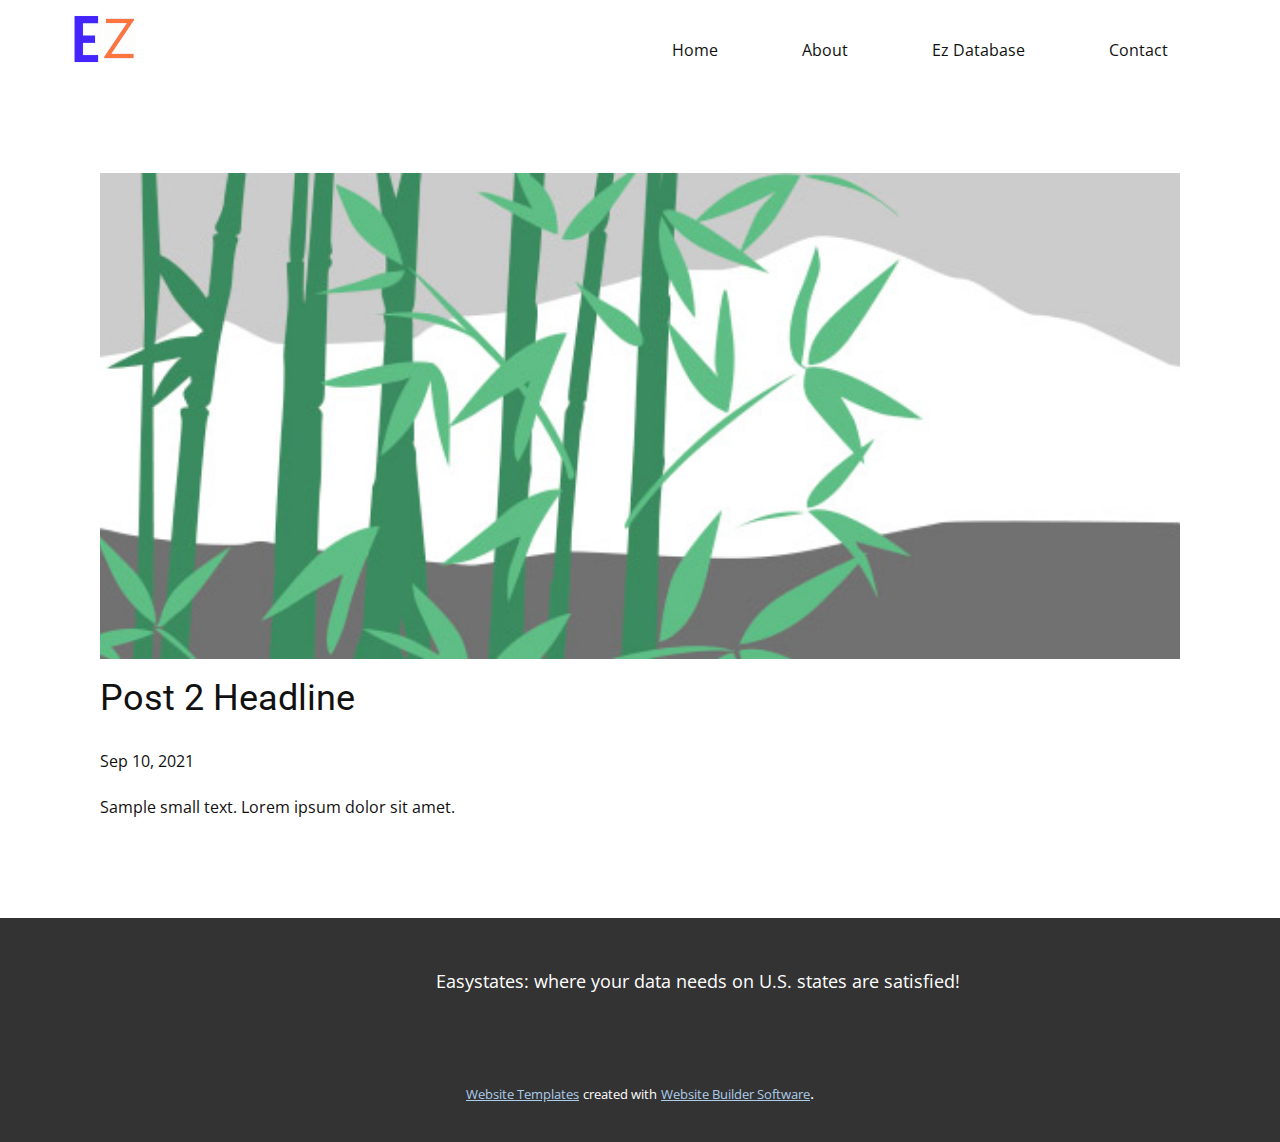
<file: blog/post-1.html>
<!doctype html>
<html style="font-size: 16px;"><head>
    <meta name="viewport" content="width=device-width, initial-scale=1.0">
    <meta charset="utf-8">
    <meta name="keywords" content="Post 1 Headline">
    <meta name="description" content="">
    <meta name="page_type" content="np-template-header-footer-from-plugin">
    <title>Post 2 Headline</title>
    <link rel="stylesheet" href="../nicepage.css" media="screen">
<link rel="stylesheet" href="../Post-Template.css" media="screen">
    <script class="u-script" type="text/javascript" src="../jquery.js" defer=""></script>
    <script class="u-script" type="text/javascript" src="../nicepage.js" defer=""></script>
    <meta name="generator" content="Nicepage 3.24.3, nicepage.com">
    <link id="u-theme-google-font" rel="stylesheet" href="https://fonts.googleapis.com/css?family=Roboto:100,100i,300,300i,400,400i,500,500i,700,700i,900,900i|Open+Sans:300,300i,400,400i,600,600i,700,700i,800,800i">
    
    
    <script type="application/ld+json">{
		"@context": "http://schema.org",
		"@type": "Organization",
		"name": "",
		"logo": "images/Ez5.jpeg"
}</script>
    <meta name="theme-color" content="#478ac9">
  </head>
  <body class="u-body"><header class="u-clearfix u-header u-header" id="sec-c4f0"><div class="u-clearfix u-sheet u-sheet-1">
        <a href="../Home.html" data-page-id="73815485" class="u-image u-logo u-image-1" data-image-width="1932" data-image-height="1380" title="Home">
          <img src="../images/Ez5.jpeg" class="u-logo-image u-logo-image-1">
        </a>
        <nav class="u-menu u-menu-dropdown u-offcanvas u-menu-1">
          <div class="menu-collapse" style="font-size: 1rem; letter-spacing: 0px;">
            <a class="u-button-style u-custom-left-right-menu-spacing u-custom-padding-bottom u-custom-top-bottom-menu-spacing u-nav-link u-text-active-palette-1-base u-text-hover-palette-2-base" href="#">
              <svg><use xmlns:xlink="http://www.w3.org/1999/xlink" xlink:href="#menu-hamburger"></use></svg>
              <svg version="1.1" xmlns="http://www.w3.org/2000/svg" xmlns:xlink="http://www.w3.org/1999/xlink"><defs><symbol id="menu-hamburger" viewBox="0 0 16 16" style="width: 16px; height: 16px;"><rect y="1" width="16" height="2"></rect><rect y="7" width="16" height="2"></rect><rect y="13" width="16" height="2"></rect>
</symbol>
</defs></svg>
            </a>
          </div>
          <div class="u-custom-menu u-nav-container">
            <ul class="u-nav u-unstyled u-nav-1"><li class="u-nav-item"><a class="u-button-style u-nav-link u-text-active-palette-1-base u-text-hover-palette-2-base" href="../Home.html" style="padding: 10px 42px;">Home</a>
</li><li class="u-nav-item"><a class="u-button-style u-nav-link u-text-active-palette-1-base u-text-hover-palette-2-base" href="../About.html" style="padding: 10px 42px;">About</a>
</li><li class="u-nav-item"><a class="u-button-style u-nav-link u-text-active-palette-1-base u-text-hover-palette-2-base" href="../Ez-Database.html" style="padding: 10px 42px;">Ez Database</a>
</li><li class="u-nav-item"><a class="u-button-style u-nav-link u-text-active-palette-1-base u-text-hover-palette-2-base" href="../Contact.html" style="padding: 10px 42px;">Contact</a>
</li></ul>
          </div>
          <div class="u-custom-menu u-nav-container-collapse">
            <div class="u-black u-container-style u-inner-container-layout u-opacity u-opacity-95 u-sidenav">
              <div class="u-sidenav-overflow">
                <div class="u-menu-close"></div>
                <ul class="u-align-center u-nav u-popupmenu-items u-unstyled u-nav-2"><li class="u-nav-item"><a class="u-button-style u-nav-link" href="../Home.html" style="padding: 10px 42px;">Home</a>
</li><li class="u-nav-item"><a class="u-button-style u-nav-link" href="../About.html" style="padding: 10px 42px;">About</a>
</li><li class="u-nav-item"><a class="u-button-style u-nav-link" href="../Ez-Database.html" style="padding: 10px 42px;">Ez Database</a>
</li><li class="u-nav-item"><a class="u-button-style u-nav-link" href="../Contact.html" style="padding: 10px 42px;">Contact</a>
</li></ul>
              </div>
            </div>
            <div class="u-black u-menu-overlay u-opacity u-opacity-70"></div>
          </div>
        </nav>
      </div></header>
    <section class="u-align-center u-clearfix u-section-1" id="sec-a1eb">
      <div class="u-clearfix u-sheet u-valign-middle-md u-valign-middle-sm u-valign-middle-xs u-sheet-1"><!--post_details--><!--post_details_options_json--><!--{"source":""}--><!--/post_details_options_json--><!--blog_post-->
        <div class="u-container-style u-expanded-width u-post-details u-post-details-1">
          <div class="u-container-layout u-valign-middle u-container-layout-1"><!--blog_post_image-->
            <img alt="" class="u-blog-control u-expanded-width u-image u-image-default u-image-1" src="[data-uri]"><!--/blog_post_image--><!--blog_post_header-->
            <h2 class="u-blog-control u-text u-text-1">Post 2 Headline</h2><!--/blog_post_header--><!--blog_post_metadata-->
            <div class="u-blog-control u-metadata u-metadata-1"><!--blog_post_metadata_date-->
              <span class="u-meta-date u-meta-icon">Sep 10, 2021</span><!--/blog_post_metadata_date--><!--blog_post_metadata_category-->
              <!--/blog_post_metadata_category--><!--blog_post_metadata_comments-->
              <!--/blog_post_metadata_comments-->
            </div><!--/blog_post_metadata--><!--blog_post_content-->
            <div class="u-align-justify u-blog-control u-post-content u-text u-text-2 fr-view">
  Sample small text. Lorem ipsum dolor sit amet.
  </div><!--/blog_post_content-->
          </div>
        </div><!--/blog_post--><!--/post_details-->
      </div>
    </section>
    
    
    <footer class="u-align-center u-clearfix u-footer u-grey-80 u-footer" id="sec-53f6"><div class="u-clearfix u-sheet u-sheet-1">
        <p class="u-small-text u-text u-text-variant u-text-1">Easystates: where your data needs on U.S. states are satisfied!</p>
      </div></footer>
    <section class="u-backlink u-clearfix u-grey-80">
      <a class="u-link" href="https://nicepage.com/website-templates" target="_blank">
        <span>Website Templates</span>
      </a>
      <p class="u-text">
        <span>created with</span>
      </p>
      <a class="u-link" href="https://nicepage.com/" target="_blank">
        <span>Website Builder Software</span>
      </a>. 
    </section>
  
</body></html>
</file>
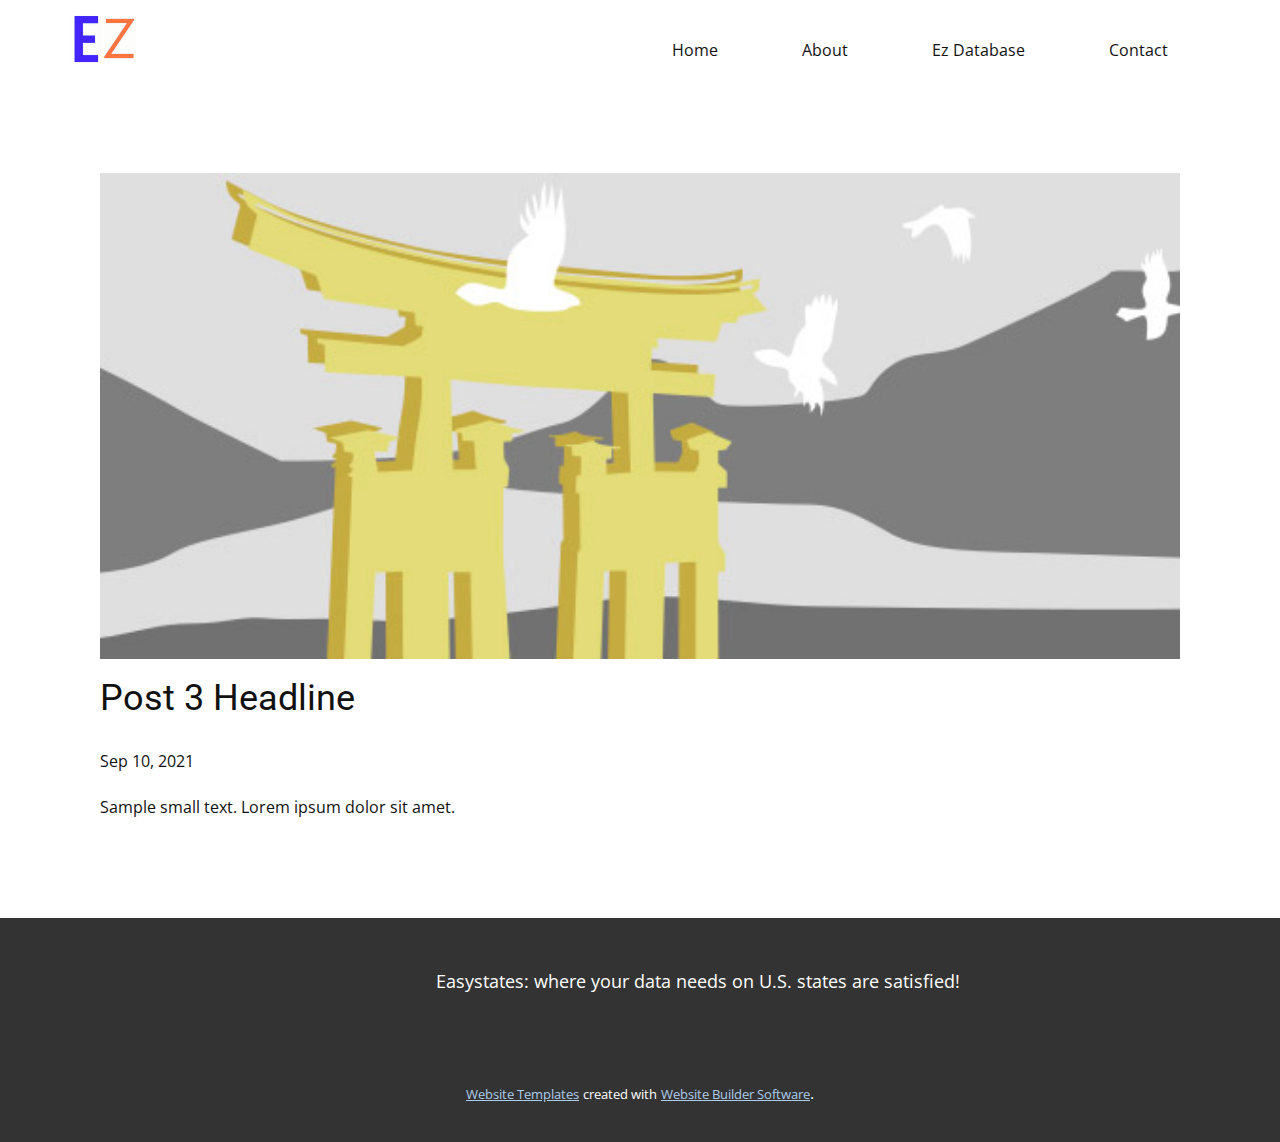
<file: blog/post-2.html>
<!doctype html>
<html style="font-size: 16px;"><head>
    <meta name="viewport" content="width=device-width, initial-scale=1.0">
    <meta charset="utf-8">
    <meta name="keywords" content="Post 1 Headline">
    <meta name="description" content="">
    <meta name="page_type" content="np-template-header-footer-from-plugin">
    <title>Post 3 Headline</title>
    <link rel="stylesheet" href="../nicepage.css" media="screen">
<link rel="stylesheet" href="../Post-Template.css" media="screen">
    <script class="u-script" type="text/javascript" src="../jquery.js" defer=""></script>
    <script class="u-script" type="text/javascript" src="../nicepage.js" defer=""></script>
    <meta name="generator" content="Nicepage 3.24.3, nicepage.com">
    <link id="u-theme-google-font" rel="stylesheet" href="https://fonts.googleapis.com/css?family=Roboto:100,100i,300,300i,400,400i,500,500i,700,700i,900,900i|Open+Sans:300,300i,400,400i,600,600i,700,700i,800,800i">
    
    
    <script type="application/ld+json">{
		"@context": "http://schema.org",
		"@type": "Organization",
		"name": "",
		"logo": "images/Ez5.jpeg"
}</script>
    <meta name="theme-color" content="#478ac9">
  </head>
  <body class="u-body"><header class="u-clearfix u-header u-header" id="sec-c4f0"><div class="u-clearfix u-sheet u-sheet-1">
        <a href="../Home.html" data-page-id="73815485" class="u-image u-logo u-image-1" data-image-width="1932" data-image-height="1380" title="Home">
          <img src="../images/Ez5.jpeg" class="u-logo-image u-logo-image-1">
        </a>
        <nav class="u-menu u-menu-dropdown u-offcanvas u-menu-1">
          <div class="menu-collapse" style="font-size: 1rem; letter-spacing: 0px;">
            <a class="u-button-style u-custom-left-right-menu-spacing u-custom-padding-bottom u-custom-top-bottom-menu-spacing u-nav-link u-text-active-palette-1-base u-text-hover-palette-2-base" href="#">
              <svg><use xmlns:xlink="http://www.w3.org/1999/xlink" xlink:href="#menu-hamburger"></use></svg>
              <svg version="1.1" xmlns="http://www.w3.org/2000/svg" xmlns:xlink="http://www.w3.org/1999/xlink"><defs><symbol id="menu-hamburger" viewBox="0 0 16 16" style="width: 16px; height: 16px;"><rect y="1" width="16" height="2"></rect><rect y="7" width="16" height="2"></rect><rect y="13" width="16" height="2"></rect>
</symbol>
</defs></svg>
            </a>
          </div>
          <div class="u-custom-menu u-nav-container">
            <ul class="u-nav u-unstyled u-nav-1"><li class="u-nav-item"><a class="u-button-style u-nav-link u-text-active-palette-1-base u-text-hover-palette-2-base" href="../Home.html" style="padding: 10px 42px;">Home</a>
</li><li class="u-nav-item"><a class="u-button-style u-nav-link u-text-active-palette-1-base u-text-hover-palette-2-base" href="../About.html" style="padding: 10px 42px;">About</a>
</li><li class="u-nav-item"><a class="u-button-style u-nav-link u-text-active-palette-1-base u-text-hover-palette-2-base" href="../Ez-Database.html" style="padding: 10px 42px;">Ez Database</a>
</li><li class="u-nav-item"><a class="u-button-style u-nav-link u-text-active-palette-1-base u-text-hover-palette-2-base" href="../Contact.html" style="padding: 10px 42px;">Contact</a>
</li></ul>
          </div>
          <div class="u-custom-menu u-nav-container-collapse">
            <div class="u-black u-container-style u-inner-container-layout u-opacity u-opacity-95 u-sidenav">
              <div class="u-sidenav-overflow">
                <div class="u-menu-close"></div>
                <ul class="u-align-center u-nav u-popupmenu-items u-unstyled u-nav-2"><li class="u-nav-item"><a class="u-button-style u-nav-link" href="../Home.html" style="padding: 10px 42px;">Home</a>
</li><li class="u-nav-item"><a class="u-button-style u-nav-link" href="../About.html" style="padding: 10px 42px;">About</a>
</li><li class="u-nav-item"><a class="u-button-style u-nav-link" href="../Ez-Database.html" style="padding: 10px 42px;">Ez Database</a>
</li><li class="u-nav-item"><a class="u-button-style u-nav-link" href="../Contact.html" style="padding: 10px 42px;">Contact</a>
</li></ul>
              </div>
            </div>
            <div class="u-black u-menu-overlay u-opacity u-opacity-70"></div>
          </div>
        </nav>
      </div></header>
    <section class="u-align-center u-clearfix u-section-1" id="sec-a1eb">
      <div class="u-clearfix u-sheet u-valign-middle-md u-valign-middle-sm u-valign-middle-xs u-sheet-1"><!--post_details--><!--post_details_options_json--><!--{"source":""}--><!--/post_details_options_json--><!--blog_post-->
        <div class="u-container-style u-expanded-width u-post-details u-post-details-1">
          <div class="u-container-layout u-valign-middle u-container-layout-1"><!--blog_post_image-->
            <img alt="" class="u-blog-control u-expanded-width u-image u-image-default u-image-1" src="[data-uri]"><!--/blog_post_image--><!--blog_post_header-->
            <h2 class="u-blog-control u-text u-text-1">Post 3 Headline</h2><!--/blog_post_header--><!--blog_post_metadata-->
            <div class="u-blog-control u-metadata u-metadata-1"><!--blog_post_metadata_date-->
              <span class="u-meta-date u-meta-icon">Sep 10, 2021</span><!--/blog_post_metadata_date--><!--blog_post_metadata_category-->
              <!--/blog_post_metadata_category--><!--blog_post_metadata_comments-->
              <!--/blog_post_metadata_comments-->
            </div><!--/blog_post_metadata--><!--blog_post_content-->
            <div class="u-align-justify u-blog-control u-post-content u-text u-text-2 fr-view">
  Sample small text. Lorem ipsum dolor sit amet.
  </div><!--/blog_post_content-->
          </div>
        </div><!--/blog_post--><!--/post_details-->
      </div>
    </section>
    
    
    <footer class="u-align-center u-clearfix u-footer u-grey-80 u-footer" id="sec-53f6"><div class="u-clearfix u-sheet u-sheet-1">
        <p class="u-small-text u-text u-text-variant u-text-1">Easystates: where your data needs on U.S. states are satisfied!</p>
      </div></footer>
    <section class="u-backlink u-clearfix u-grey-80">
      <a class="u-link" href="https://nicepage.com/website-templates" target="_blank">
        <span>Website Templates</span>
      </a>
      <p class="u-text">
        <span>created with</span>
      </p>
      <a class="u-link" href="https://nicepage.com/" target="_blank">
        <span>Website Builder Software</span>
      </a>. 
    </section>
  
</body></html>
</file>
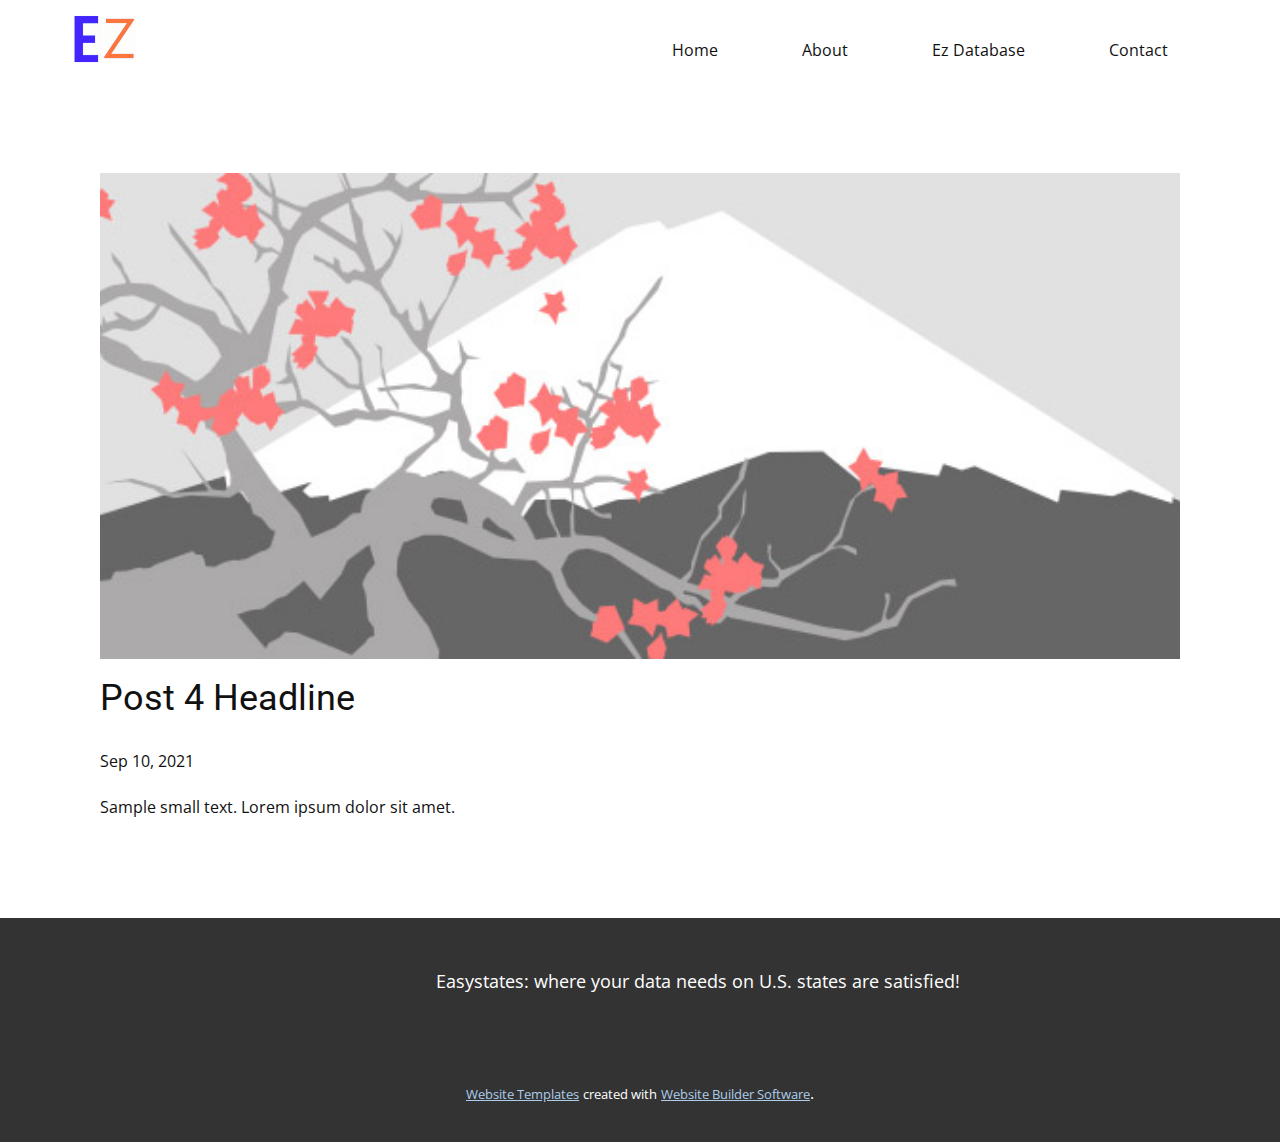
<file: blog/post-3.html>
<!doctype html>
<html style="font-size: 16px;"><head>
    <meta name="viewport" content="width=device-width, initial-scale=1.0">
    <meta charset="utf-8">
    <meta name="keywords" content="Post 1 Headline">
    <meta name="description" content="">
    <meta name="page_type" content="np-template-header-footer-from-plugin">
    <title>Post 4 Headline</title>
    <link rel="stylesheet" href="../nicepage.css" media="screen">
<link rel="stylesheet" href="../Post-Template.css" media="screen">
    <script class="u-script" type="text/javascript" src="../jquery.js" defer=""></script>
    <script class="u-script" type="text/javascript" src="../nicepage.js" defer=""></script>
    <meta name="generator" content="Nicepage 3.24.3, nicepage.com">
    <link id="u-theme-google-font" rel="stylesheet" href="https://fonts.googleapis.com/css?family=Roboto:100,100i,300,300i,400,400i,500,500i,700,700i,900,900i|Open+Sans:300,300i,400,400i,600,600i,700,700i,800,800i">
    
    
    <script type="application/ld+json">{
		"@context": "http://schema.org",
		"@type": "Organization",
		"name": "",
		"logo": "images/Ez5.jpeg"
}</script>
    <meta name="theme-color" content="#478ac9">
  </head>
  <body class="u-body"><header class="u-clearfix u-header u-header" id="sec-c4f0"><div class="u-clearfix u-sheet u-sheet-1">
        <a href="../Home.html" data-page-id="73815485" class="u-image u-logo u-image-1" data-image-width="1932" data-image-height="1380" title="Home">
          <img src="../images/Ez5.jpeg" class="u-logo-image u-logo-image-1">
        </a>
        <nav class="u-menu u-menu-dropdown u-offcanvas u-menu-1">
          <div class="menu-collapse" style="font-size: 1rem; letter-spacing: 0px;">
            <a class="u-button-style u-custom-left-right-menu-spacing u-custom-padding-bottom u-custom-top-bottom-menu-spacing u-nav-link u-text-active-palette-1-base u-text-hover-palette-2-base" href="#">
              <svg><use xmlns:xlink="http://www.w3.org/1999/xlink" xlink:href="#menu-hamburger"></use></svg>
              <svg version="1.1" xmlns="http://www.w3.org/2000/svg" xmlns:xlink="http://www.w3.org/1999/xlink"><defs><symbol id="menu-hamburger" viewBox="0 0 16 16" style="width: 16px; height: 16px;"><rect y="1" width="16" height="2"></rect><rect y="7" width="16" height="2"></rect><rect y="13" width="16" height="2"></rect>
</symbol>
</defs></svg>
            </a>
          </div>
          <div class="u-custom-menu u-nav-container">
            <ul class="u-nav u-unstyled u-nav-1"><li class="u-nav-item"><a class="u-button-style u-nav-link u-text-active-palette-1-base u-text-hover-palette-2-base" href="../Home.html" style="padding: 10px 42px;">Home</a>
</li><li class="u-nav-item"><a class="u-button-style u-nav-link u-text-active-palette-1-base u-text-hover-palette-2-base" href="../About.html" style="padding: 10px 42px;">About</a>
</li><li class="u-nav-item"><a class="u-button-style u-nav-link u-text-active-palette-1-base u-text-hover-palette-2-base" href="../Ez-Database.html" style="padding: 10px 42px;">Ez Database</a>
</li><li class="u-nav-item"><a class="u-button-style u-nav-link u-text-active-palette-1-base u-text-hover-palette-2-base" href="../Contact.html" style="padding: 10px 42px;">Contact</a>
</li></ul>
          </div>
          <div class="u-custom-menu u-nav-container-collapse">
            <div class="u-black u-container-style u-inner-container-layout u-opacity u-opacity-95 u-sidenav">
              <div class="u-sidenav-overflow">
                <div class="u-menu-close"></div>
                <ul class="u-align-center u-nav u-popupmenu-items u-unstyled u-nav-2"><li class="u-nav-item"><a class="u-button-style u-nav-link" href="../Home.html" style="padding: 10px 42px;">Home</a>
</li><li class="u-nav-item"><a class="u-button-style u-nav-link" href="../About.html" style="padding: 10px 42px;">About</a>
</li><li class="u-nav-item"><a class="u-button-style u-nav-link" href="../Ez-Database.html" style="padding: 10px 42px;">Ez Database</a>
</li><li class="u-nav-item"><a class="u-button-style u-nav-link" href="../Contact.html" style="padding: 10px 42px;">Contact</a>
</li></ul>
              </div>
            </div>
            <div class="u-black u-menu-overlay u-opacity u-opacity-70"></div>
          </div>
        </nav>
      </div></header>
    <section class="u-align-center u-clearfix u-section-1" id="sec-a1eb">
      <div class="u-clearfix u-sheet u-valign-middle-md u-valign-middle-sm u-valign-middle-xs u-sheet-1"><!--post_details--><!--post_details_options_json--><!--{"source":""}--><!--/post_details_options_json--><!--blog_post-->
        <div class="u-container-style u-expanded-width u-post-details u-post-details-1">
          <div class="u-container-layout u-valign-middle u-container-layout-1"><!--blog_post_image-->
            <img alt="" class="u-blog-control u-expanded-width u-image u-image-default u-image-1" src="[data-uri]"><!--/blog_post_image--><!--blog_post_header-->
            <h2 class="u-blog-control u-text u-text-1">Post 4 Headline</h2><!--/blog_post_header--><!--blog_post_metadata-->
            <div class="u-blog-control u-metadata u-metadata-1"><!--blog_post_metadata_date-->
              <span class="u-meta-date u-meta-icon">Sep 10, 2021</span><!--/blog_post_metadata_date--><!--blog_post_metadata_category-->
              <!--/blog_post_metadata_category--><!--blog_post_metadata_comments-->
              <!--/blog_post_metadata_comments-->
            </div><!--/blog_post_metadata--><!--blog_post_content-->
            <div class="u-align-justify u-blog-control u-post-content u-text u-text-2 fr-view">
  Sample small text. Lorem ipsum dolor sit amet.
  </div><!--/blog_post_content-->
          </div>
        </div><!--/blog_post--><!--/post_details-->
      </div>
    </section>
    
    
    <footer class="u-align-center u-clearfix u-footer u-grey-80 u-footer" id="sec-53f6"><div class="u-clearfix u-sheet u-sheet-1">
        <p class="u-small-text u-text u-text-variant u-text-1">Easystates: where your data needs on U.S. states are satisfied!</p>
      </div></footer>
    <section class="u-backlink u-clearfix u-grey-80">
      <a class="u-link" href="https://nicepage.com/website-templates" target="_blank">
        <span>Website Templates</span>
      </a>
      <p class="u-text">
        <span>created with</span>
      </p>
      <a class="u-link" href="https://nicepage.com/" target="_blank">
        <span>Website Builder Software</span>
      </a>. 
    </section>
  
</body></html>
</file>
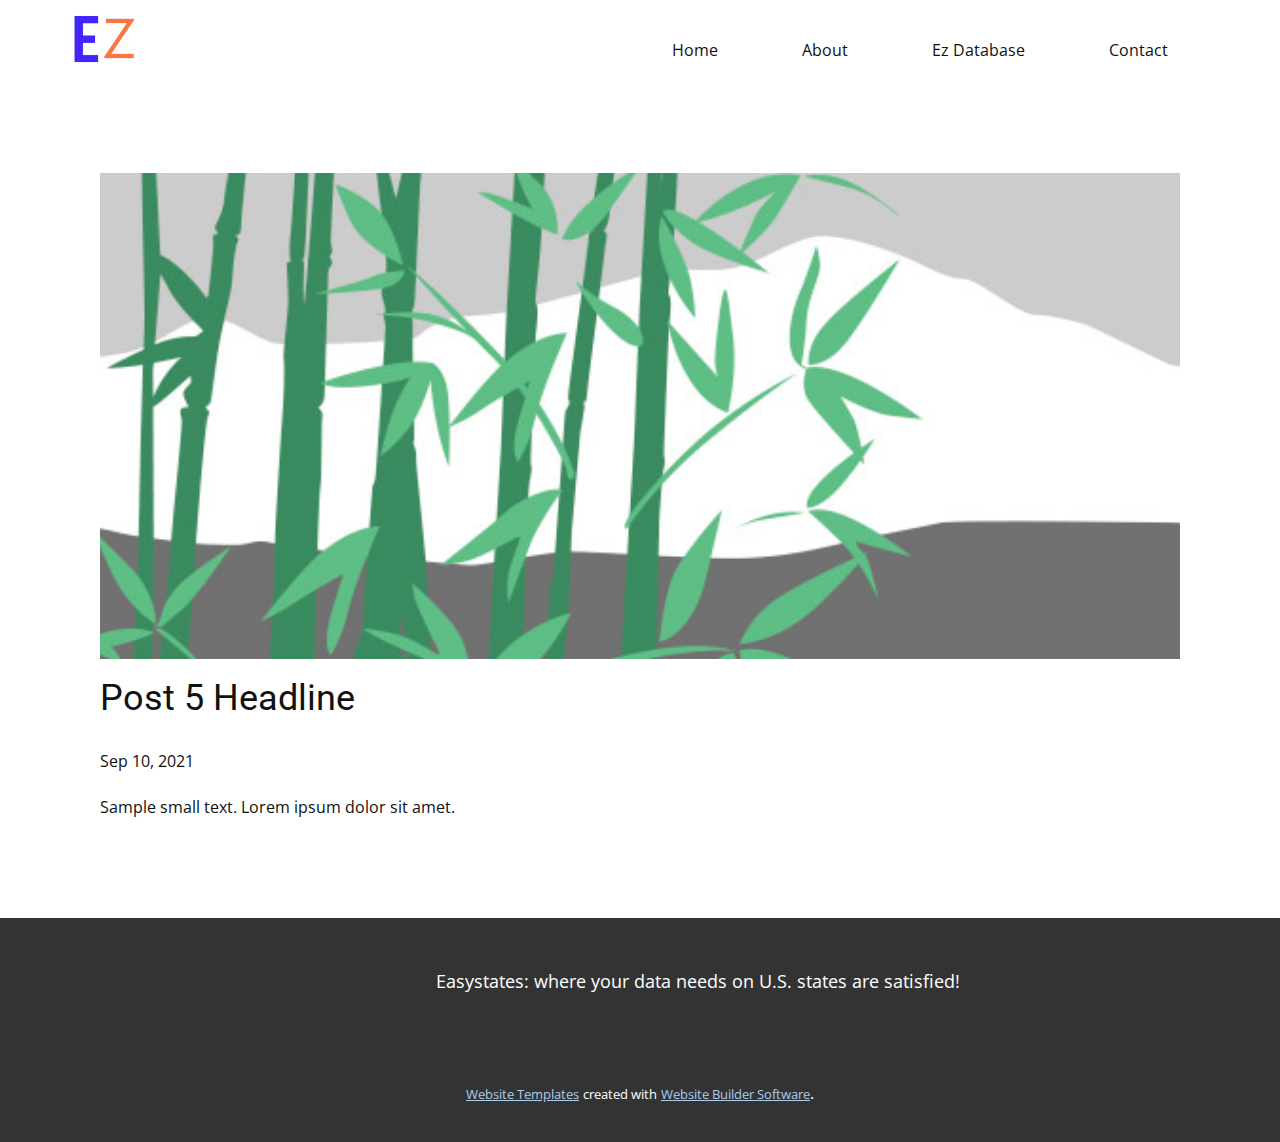
<file: blog/post-4.html>
<!doctype html>
<html style="font-size: 16px;"><head>
    <meta name="viewport" content="width=device-width, initial-scale=1.0">
    <meta charset="utf-8">
    <meta name="keywords" content="Post 1 Headline">
    <meta name="description" content="">
    <meta name="page_type" content="np-template-header-footer-from-plugin">
    <title>Post 5 Headline</title>
    <link rel="stylesheet" href="../nicepage.css" media="screen">
<link rel="stylesheet" href="../Post-Template.css" media="screen">
    <script class="u-script" type="text/javascript" src="../jquery.js" defer=""></script>
    <script class="u-script" type="text/javascript" src="../nicepage.js" defer=""></script>
    <meta name="generator" content="Nicepage 3.24.3, nicepage.com">
    <link id="u-theme-google-font" rel="stylesheet" href="https://fonts.googleapis.com/css?family=Roboto:100,100i,300,300i,400,400i,500,500i,700,700i,900,900i|Open+Sans:300,300i,400,400i,600,600i,700,700i,800,800i">
    
    
    <script type="application/ld+json">{
		"@context": "http://schema.org",
		"@type": "Organization",
		"name": "",
		"logo": "images/Ez5.jpeg"
}</script>
    <meta name="theme-color" content="#478ac9">
  </head>
  <body class="u-body"><header class="u-clearfix u-header u-header" id="sec-c4f0"><div class="u-clearfix u-sheet u-sheet-1">
        <a href="../Home.html" data-page-id="73815485" class="u-image u-logo u-image-1" data-image-width="1932" data-image-height="1380" title="Home">
          <img src="../images/Ez5.jpeg" class="u-logo-image u-logo-image-1">
        </a>
        <nav class="u-menu u-menu-dropdown u-offcanvas u-menu-1">
          <div class="menu-collapse" style="font-size: 1rem; letter-spacing: 0px;">
            <a class="u-button-style u-custom-left-right-menu-spacing u-custom-padding-bottom u-custom-top-bottom-menu-spacing u-nav-link u-text-active-palette-1-base u-text-hover-palette-2-base" href="#">
              <svg><use xmlns:xlink="http://www.w3.org/1999/xlink" xlink:href="#menu-hamburger"></use></svg>
              <svg version="1.1" xmlns="http://www.w3.org/2000/svg" xmlns:xlink="http://www.w3.org/1999/xlink"><defs><symbol id="menu-hamburger" viewBox="0 0 16 16" style="width: 16px; height: 16px;"><rect y="1" width="16" height="2"></rect><rect y="7" width="16" height="2"></rect><rect y="13" width="16" height="2"></rect>
</symbol>
</defs></svg>
            </a>
          </div>
          <div class="u-custom-menu u-nav-container">
            <ul class="u-nav u-unstyled u-nav-1"><li class="u-nav-item"><a class="u-button-style u-nav-link u-text-active-palette-1-base u-text-hover-palette-2-base" href="../Home.html" style="padding: 10px 42px;">Home</a>
</li><li class="u-nav-item"><a class="u-button-style u-nav-link u-text-active-palette-1-base u-text-hover-palette-2-base" href="../About.html" style="padding: 10px 42px;">About</a>
</li><li class="u-nav-item"><a class="u-button-style u-nav-link u-text-active-palette-1-base u-text-hover-palette-2-base" href="../Ez-Database.html" style="padding: 10px 42px;">Ez Database</a>
</li><li class="u-nav-item"><a class="u-button-style u-nav-link u-text-active-palette-1-base u-text-hover-palette-2-base" href="../Contact.html" style="padding: 10px 42px;">Contact</a>
</li></ul>
          </div>
          <div class="u-custom-menu u-nav-container-collapse">
            <div class="u-black u-container-style u-inner-container-layout u-opacity u-opacity-95 u-sidenav">
              <div class="u-sidenav-overflow">
                <div class="u-menu-close"></div>
                <ul class="u-align-center u-nav u-popupmenu-items u-unstyled u-nav-2"><li class="u-nav-item"><a class="u-button-style u-nav-link" href="../Home.html" style="padding: 10px 42px;">Home</a>
</li><li class="u-nav-item"><a class="u-button-style u-nav-link" href="../About.html" style="padding: 10px 42px;">About</a>
</li><li class="u-nav-item"><a class="u-button-style u-nav-link" href="../Ez-Database.html" style="padding: 10px 42px;">Ez Database</a>
</li><li class="u-nav-item"><a class="u-button-style u-nav-link" href="../Contact.html" style="padding: 10px 42px;">Contact</a>
</li></ul>
              </div>
            </div>
            <div class="u-black u-menu-overlay u-opacity u-opacity-70"></div>
          </div>
        </nav>
      </div></header>
    <section class="u-align-center u-clearfix u-section-1" id="sec-a1eb">
      <div class="u-clearfix u-sheet u-valign-middle-md u-valign-middle-sm u-valign-middle-xs u-sheet-1"><!--post_details--><!--post_details_options_json--><!--{"source":""}--><!--/post_details_options_json--><!--blog_post-->
        <div class="u-container-style u-expanded-width u-post-details u-post-details-1">
          <div class="u-container-layout u-valign-middle u-container-layout-1"><!--blog_post_image-->
            <img alt="" class="u-blog-control u-expanded-width u-image u-image-default u-image-1" src="[data-uri]"><!--/blog_post_image--><!--blog_post_header-->
            <h2 class="u-blog-control u-text u-text-1">Post 5 Headline</h2><!--/blog_post_header--><!--blog_post_metadata-->
            <div class="u-blog-control u-metadata u-metadata-1"><!--blog_post_metadata_date-->
              <span class="u-meta-date u-meta-icon">Sep 10, 2021</span><!--/blog_post_metadata_date--><!--blog_post_metadata_category-->
              <!--/blog_post_metadata_category--><!--blog_post_metadata_comments-->
              <!--/blog_post_metadata_comments-->
            </div><!--/blog_post_metadata--><!--blog_post_content-->
            <div class="u-align-justify u-blog-control u-post-content u-text u-text-2 fr-view">
  Sample small text. Lorem ipsum dolor sit amet.
  </div><!--/blog_post_content-->
          </div>
        </div><!--/blog_post--><!--/post_details-->
      </div>
    </section>
    
    
    <footer class="u-align-center u-clearfix u-footer u-grey-80 u-footer" id="sec-53f6"><div class="u-clearfix u-sheet u-sheet-1">
        <p class="u-small-text u-text u-text-variant u-text-1">Easystates: where your data needs on U.S. states are satisfied!</p>
      </div></footer>
    <section class="u-backlink u-clearfix u-grey-80">
      <a class="u-link" href="https://nicepage.com/website-templates" target="_blank">
        <span>Website Templates</span>
      </a>
      <p class="u-text">
        <span>created with</span>
      </p>
      <a class="u-link" href="https://nicepage.com/" target="_blank">
        <span>Website Builder Software</span>
      </a>. 
    </section>
  
</body></html>
</file>
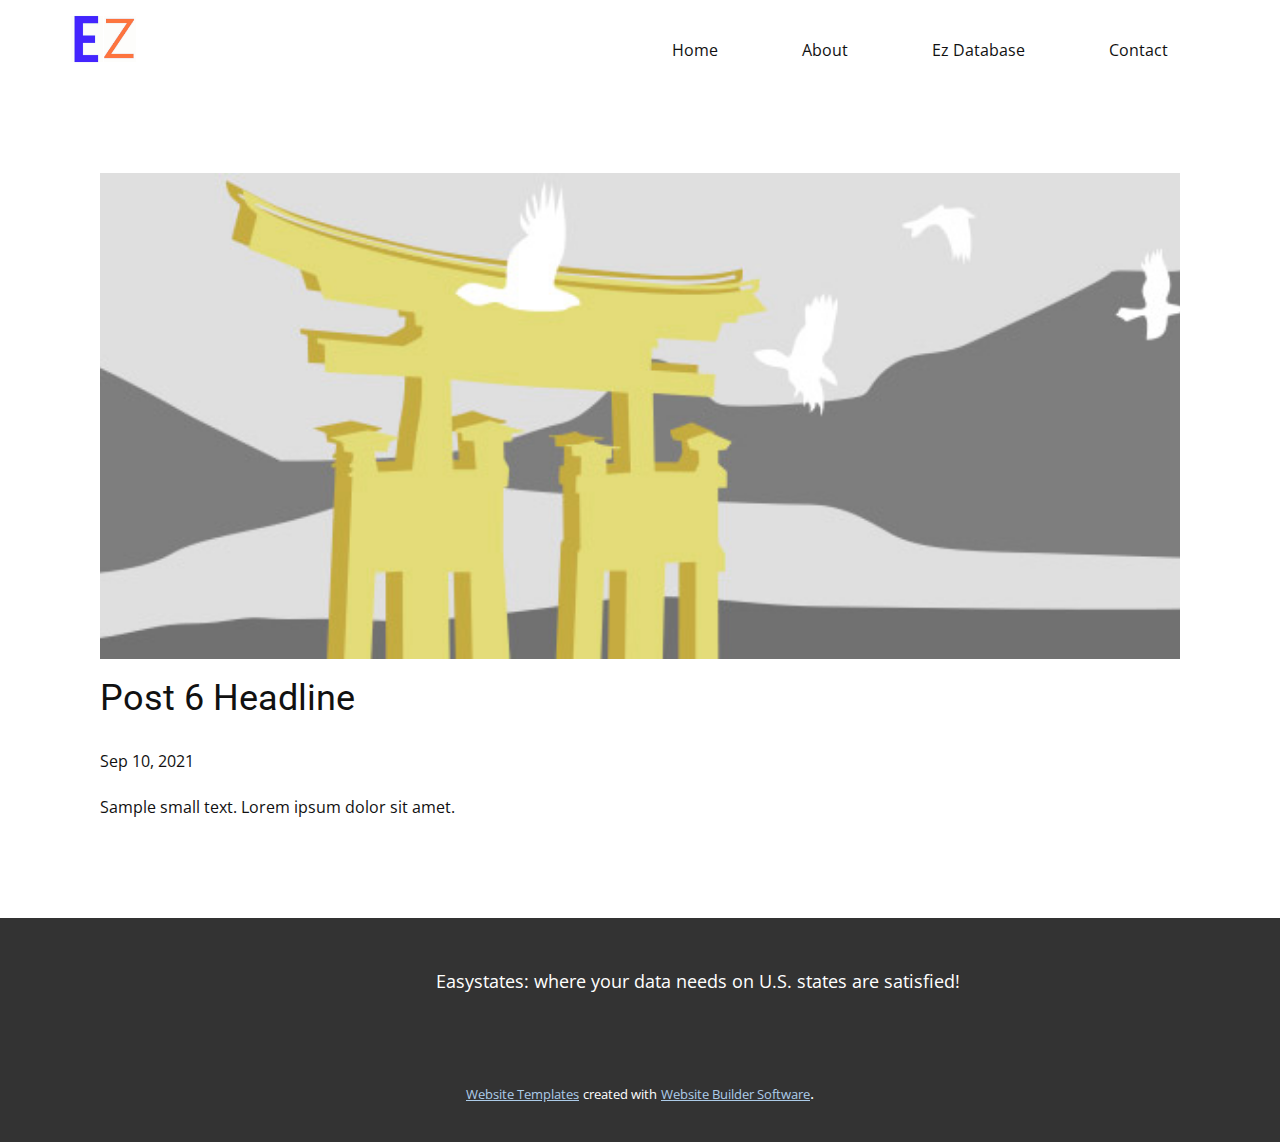
<file: blog/post-5.html>
<!doctype html>
<html style="font-size: 16px;"><head>
    <meta name="viewport" content="width=device-width, initial-scale=1.0">
    <meta charset="utf-8">
    <meta name="keywords" content="Post 1 Headline">
    <meta name="description" content="">
    <meta name="page_type" content="np-template-header-footer-from-plugin">
    <title>Post 6 Headline</title>
    <link rel="stylesheet" href="../nicepage.css" media="screen">
<link rel="stylesheet" href="../Post-Template.css" media="screen">
    <script class="u-script" type="text/javascript" src="../jquery.js" defer=""></script>
    <script class="u-script" type="text/javascript" src="../nicepage.js" defer=""></script>
    <meta name="generator" content="Nicepage 3.24.3, nicepage.com">
    <link id="u-theme-google-font" rel="stylesheet" href="https://fonts.googleapis.com/css?family=Roboto:100,100i,300,300i,400,400i,500,500i,700,700i,900,900i|Open+Sans:300,300i,400,400i,600,600i,700,700i,800,800i">
    
    
    <script type="application/ld+json">{
		"@context": "http://schema.org",
		"@type": "Organization",
		"name": "",
		"logo": "images/Ez5.jpeg"
}</script>
    <meta name="theme-color" content="#478ac9">
  </head>
  <body class="u-body"><header class="u-clearfix u-header u-header" id="sec-c4f0"><div class="u-clearfix u-sheet u-sheet-1">
        <a href="../Home.html" data-page-id="73815485" class="u-image u-logo u-image-1" data-image-width="1932" data-image-height="1380" title="Home">
          <img src="../images/Ez5.jpeg" class="u-logo-image u-logo-image-1">
        </a>
        <nav class="u-menu u-menu-dropdown u-offcanvas u-menu-1">
          <div class="menu-collapse" style="font-size: 1rem; letter-spacing: 0px;">
            <a class="u-button-style u-custom-left-right-menu-spacing u-custom-padding-bottom u-custom-top-bottom-menu-spacing u-nav-link u-text-active-palette-1-base u-text-hover-palette-2-base" href="#">
              <svg><use xmlns:xlink="http://www.w3.org/1999/xlink" xlink:href="#menu-hamburger"></use></svg>
              <svg version="1.1" xmlns="http://www.w3.org/2000/svg" xmlns:xlink="http://www.w3.org/1999/xlink"><defs><symbol id="menu-hamburger" viewBox="0 0 16 16" style="width: 16px; height: 16px;"><rect y="1" width="16" height="2"></rect><rect y="7" width="16" height="2"></rect><rect y="13" width="16" height="2"></rect>
</symbol>
</defs></svg>
            </a>
          </div>
          <div class="u-custom-menu u-nav-container">
            <ul class="u-nav u-unstyled u-nav-1"><li class="u-nav-item"><a class="u-button-style u-nav-link u-text-active-palette-1-base u-text-hover-palette-2-base" href="../Home.html" style="padding: 10px 42px;">Home</a>
</li><li class="u-nav-item"><a class="u-button-style u-nav-link u-text-active-palette-1-base u-text-hover-palette-2-base" href="../About.html" style="padding: 10px 42px;">About</a>
</li><li class="u-nav-item"><a class="u-button-style u-nav-link u-text-active-palette-1-base u-text-hover-palette-2-base" href="../Ez-Database.html" style="padding: 10px 42px;">Ez Database</a>
</li><li class="u-nav-item"><a class="u-button-style u-nav-link u-text-active-palette-1-base u-text-hover-palette-2-base" href="../Contact.html" style="padding: 10px 42px;">Contact</a>
</li></ul>
          </div>
          <div class="u-custom-menu u-nav-container-collapse">
            <div class="u-black u-container-style u-inner-container-layout u-opacity u-opacity-95 u-sidenav">
              <div class="u-sidenav-overflow">
                <div class="u-menu-close"></div>
                <ul class="u-align-center u-nav u-popupmenu-items u-unstyled u-nav-2"><li class="u-nav-item"><a class="u-button-style u-nav-link" href="../Home.html" style="padding: 10px 42px;">Home</a>
</li><li class="u-nav-item"><a class="u-button-style u-nav-link" href="../About.html" style="padding: 10px 42px;">About</a>
</li><li class="u-nav-item"><a class="u-button-style u-nav-link" href="../Ez-Database.html" style="padding: 10px 42px;">Ez Database</a>
</li><li class="u-nav-item"><a class="u-button-style u-nav-link" href="../Contact.html" style="padding: 10px 42px;">Contact</a>
</li></ul>
              </div>
            </div>
            <div class="u-black u-menu-overlay u-opacity u-opacity-70"></div>
          </div>
        </nav>
      </div></header>
    <section class="u-align-center u-clearfix u-section-1" id="sec-a1eb">
      <div class="u-clearfix u-sheet u-valign-middle-md u-valign-middle-sm u-valign-middle-xs u-sheet-1"><!--post_details--><!--post_details_options_json--><!--{"source":""}--><!--/post_details_options_json--><!--blog_post-->
        <div class="u-container-style u-expanded-width u-post-details u-post-details-1">
          <div class="u-container-layout u-valign-middle u-container-layout-1"><!--blog_post_image-->
            <img alt="" class="u-blog-control u-expanded-width u-image u-image-default u-image-1" src="[data-uri]"><!--/blog_post_image--><!--blog_post_header-->
            <h2 class="u-blog-control u-text u-text-1">Post 6 Headline</h2><!--/blog_post_header--><!--blog_post_metadata-->
            <div class="u-blog-control u-metadata u-metadata-1"><!--blog_post_metadata_date-->
              <span class="u-meta-date u-meta-icon">Sep 10, 2021</span><!--/blog_post_metadata_date--><!--blog_post_metadata_category-->
              <!--/blog_post_metadata_category--><!--blog_post_metadata_comments-->
              <!--/blog_post_metadata_comments-->
            </div><!--/blog_post_metadata--><!--blog_post_content-->
            <div class="u-align-justify u-blog-control u-post-content u-text u-text-2 fr-view">
  Sample small text. Lorem ipsum dolor sit amet.
  </div><!--/blog_post_content-->
          </div>
        </div><!--/blog_post--><!--/post_details-->
      </div>
    </section>
    
    
    <footer class="u-align-center u-clearfix u-footer u-grey-80 u-footer" id="sec-53f6"><div class="u-clearfix u-sheet u-sheet-1">
        <p class="u-small-text u-text u-text-variant u-text-1">Easystates: where your data needs on U.S. states are satisfied!</p>
      </div></footer>
    <section class="u-backlink u-clearfix u-grey-80">
      <a class="u-link" href="https://nicepage.com/website-templates" target="_blank">
        <span>Website Templates</span>
      </a>
      <p class="u-text">
        <span>created with</span>
      </p>
      <a class="u-link" href="https://nicepage.com/" target="_blank">
        <span>Website Builder Software</span>
      </a>. 
    </section>
  
</body></html>
</file>
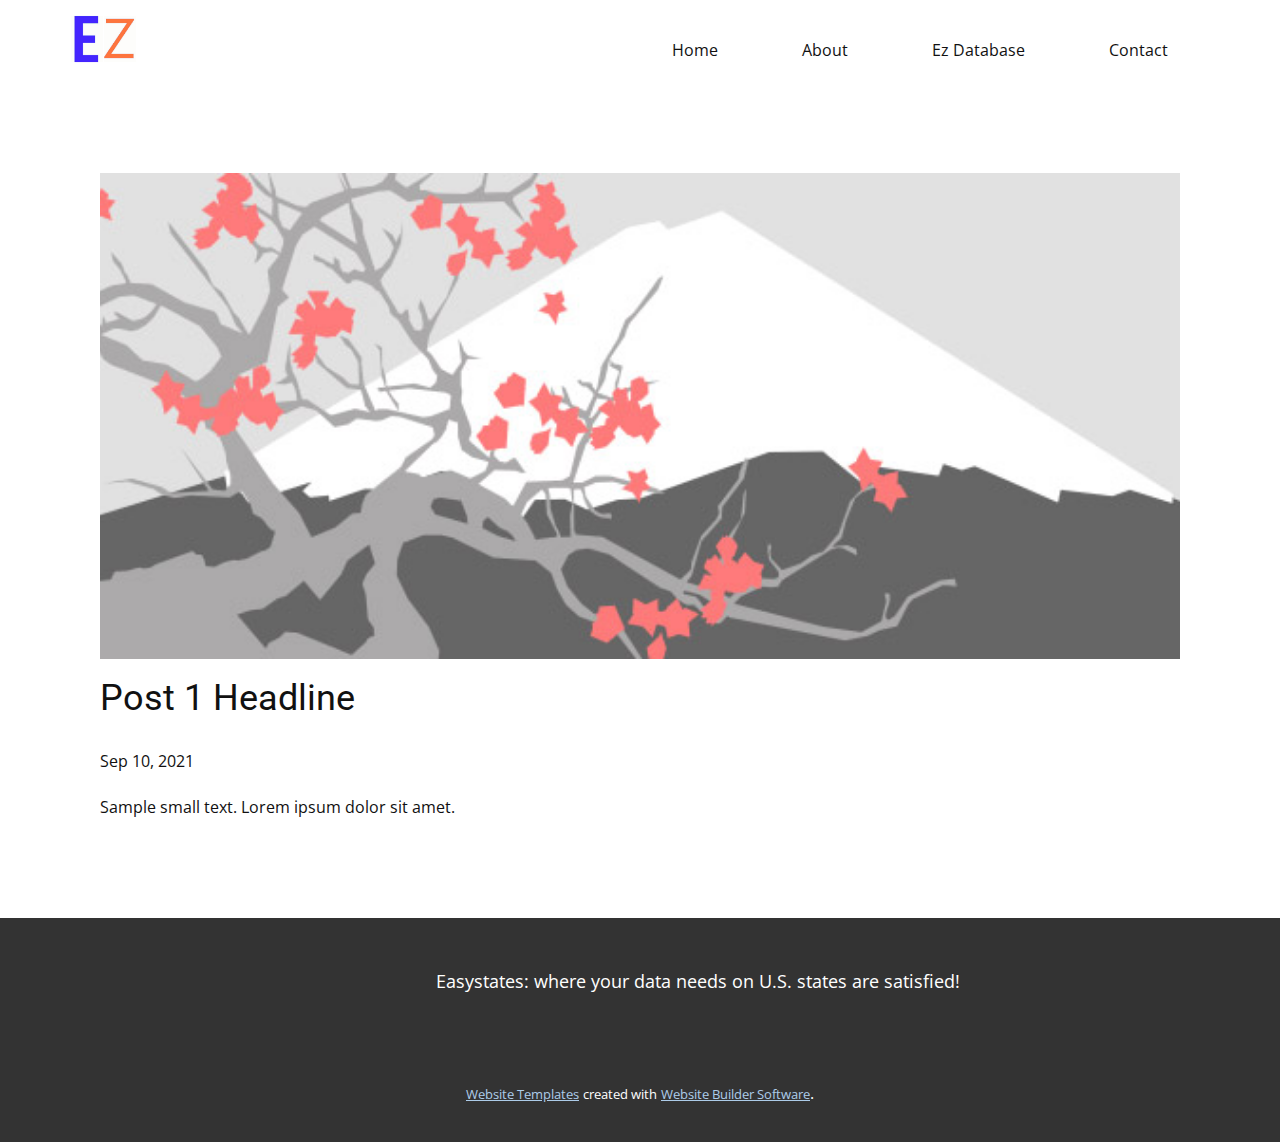
<file: blog/post.html>
<!doctype html>
<html style="font-size: 16px;"><head>
    <meta name="viewport" content="width=device-width, initial-scale=1.0">
    <meta charset="utf-8">
    <meta name="keywords" content="Post 1 Headline">
    <meta name="description" content="">
    <meta name="page_type" content="np-template-header-footer-from-plugin">
    <title>Post 1 Headline</title>
    <link rel="stylesheet" href="../nicepage.css" media="screen">
<link rel="stylesheet" href="../Post-Template.css" media="screen">
    <script class="u-script" type="text/javascript" src="../jquery.js" defer=""></script>
    <script class="u-script" type="text/javascript" src="../nicepage.js" defer=""></script>
    <meta name="generator" content="Nicepage 3.24.3, nicepage.com">
    <link id="u-theme-google-font" rel="stylesheet" href="https://fonts.googleapis.com/css?family=Roboto:100,100i,300,300i,400,400i,500,500i,700,700i,900,900i|Open+Sans:300,300i,400,400i,600,600i,700,700i,800,800i">
    
    
    <script type="application/ld+json">{
		"@context": "http://schema.org",
		"@type": "Organization",
		"name": "",
		"logo": "images/Ez5.jpeg"
}</script>
    <meta name="theme-color" content="#478ac9">
  </head>
  <body class="u-body"><header class="u-clearfix u-header u-header" id="sec-c4f0"><div class="u-clearfix u-sheet u-sheet-1">
        <a href="../Home.html" data-page-id="73815485" class="u-image u-logo u-image-1" data-image-width="1932" data-image-height="1380" title="Home">
          <img src="../images/Ez5.jpeg" class="u-logo-image u-logo-image-1">
        </a>
        <nav class="u-menu u-menu-dropdown u-offcanvas u-menu-1">
          <div class="menu-collapse" style="font-size: 1rem; letter-spacing: 0px;">
            <a class="u-button-style u-custom-left-right-menu-spacing u-custom-padding-bottom u-custom-top-bottom-menu-spacing u-nav-link u-text-active-palette-1-base u-text-hover-palette-2-base" href="#">
              <svg><use xmlns:xlink="http://www.w3.org/1999/xlink" xlink:href="#menu-hamburger"></use></svg>
              <svg version="1.1" xmlns="http://www.w3.org/2000/svg" xmlns:xlink="http://www.w3.org/1999/xlink"><defs><symbol id="menu-hamburger" viewBox="0 0 16 16" style="width: 16px; height: 16px;"><rect y="1" width="16" height="2"></rect><rect y="7" width="16" height="2"></rect><rect y="13" width="16" height="2"></rect>
</symbol>
</defs></svg>
            </a>
          </div>
          <div class="u-custom-menu u-nav-container">
            <ul class="u-nav u-unstyled u-nav-1"><li class="u-nav-item"><a class="u-button-style u-nav-link u-text-active-palette-1-base u-text-hover-palette-2-base" href="../Home.html" style="padding: 10px 42px;">Home</a>
</li><li class="u-nav-item"><a class="u-button-style u-nav-link u-text-active-palette-1-base u-text-hover-palette-2-base" href="../About.html" style="padding: 10px 42px;">About</a>
</li><li class="u-nav-item"><a class="u-button-style u-nav-link u-text-active-palette-1-base u-text-hover-palette-2-base" href="../Ez-Database.html" style="padding: 10px 42px;">Ez Database</a>
</li><li class="u-nav-item"><a class="u-button-style u-nav-link u-text-active-palette-1-base u-text-hover-palette-2-base" href="../Contact.html" style="padding: 10px 42px;">Contact</a>
</li></ul>
          </div>
          <div class="u-custom-menu u-nav-container-collapse">
            <div class="u-black u-container-style u-inner-container-layout u-opacity u-opacity-95 u-sidenav">
              <div class="u-sidenav-overflow">
                <div class="u-menu-close"></div>
                <ul class="u-align-center u-nav u-popupmenu-items u-unstyled u-nav-2"><li class="u-nav-item"><a class="u-button-style u-nav-link" href="../Home.html" style="padding: 10px 42px;">Home</a>
</li><li class="u-nav-item"><a class="u-button-style u-nav-link" href="../About.html" style="padding: 10px 42px;">About</a>
</li><li class="u-nav-item"><a class="u-button-style u-nav-link" href="../Ez-Database.html" style="padding: 10px 42px;">Ez Database</a>
</li><li class="u-nav-item"><a class="u-button-style u-nav-link" href="../Contact.html" style="padding: 10px 42px;">Contact</a>
</li></ul>
              </div>
            </div>
            <div class="u-black u-menu-overlay u-opacity u-opacity-70"></div>
          </div>
        </nav>
      </div></header>
    <section class="u-align-center u-clearfix u-section-1" id="sec-a1eb">
      <div class="u-clearfix u-sheet u-valign-middle-md u-valign-middle-sm u-valign-middle-xs u-sheet-1"><!--post_details--><!--post_details_options_json--><!--{"source":""}--><!--/post_details_options_json--><!--blog_post-->
        <div class="u-container-style u-expanded-width u-post-details u-post-details-1">
          <div class="u-container-layout u-valign-middle u-container-layout-1"><!--blog_post_image-->
            <img alt="" class="u-blog-control u-expanded-width u-image u-image-default u-image-1" src="[data-uri]"><!--/blog_post_image--><!--blog_post_header-->
            <h2 class="u-blog-control u-text u-text-1">Post 1 Headline</h2><!--/blog_post_header--><!--blog_post_metadata-->
            <div class="u-blog-control u-metadata u-metadata-1"><!--blog_post_metadata_date-->
              <span class="u-meta-date u-meta-icon">Sep 10, 2021</span><!--/blog_post_metadata_date--><!--blog_post_metadata_category-->
              <!--/blog_post_metadata_category--><!--blog_post_metadata_comments-->
              <!--/blog_post_metadata_comments-->
            </div><!--/blog_post_metadata--><!--blog_post_content-->
            <div class="u-align-justify u-blog-control u-post-content u-text u-text-2 fr-view">
  Sample small text. Lorem ipsum dolor sit amet.
  </div><!--/blog_post_content-->
          </div>
        </div><!--/blog_post--><!--/post_details-->
      </div>
    </section>
    
    
    <footer class="u-align-center u-clearfix u-footer u-grey-80 u-footer" id="sec-53f6"><div class="u-clearfix u-sheet u-sheet-1">
        <p class="u-small-text u-text u-text-variant u-text-1">Easystates: where your data needs on U.S. states are satisfied!</p>
      </div></footer>
    <section class="u-backlink u-clearfix u-grey-80">
      <a class="u-link" href="https://nicepage.com/website-templates" target="_blank">
        <span>Website Templates</span>
      </a>
      <p class="u-text">
        <span>created with</span>
      </p>
      <a class="u-link" href="https://nicepage.com/" target="_blank">
        <span>Website Builder Software</span>
      </a>. 
    </section>
  
</body></html>
</file>
